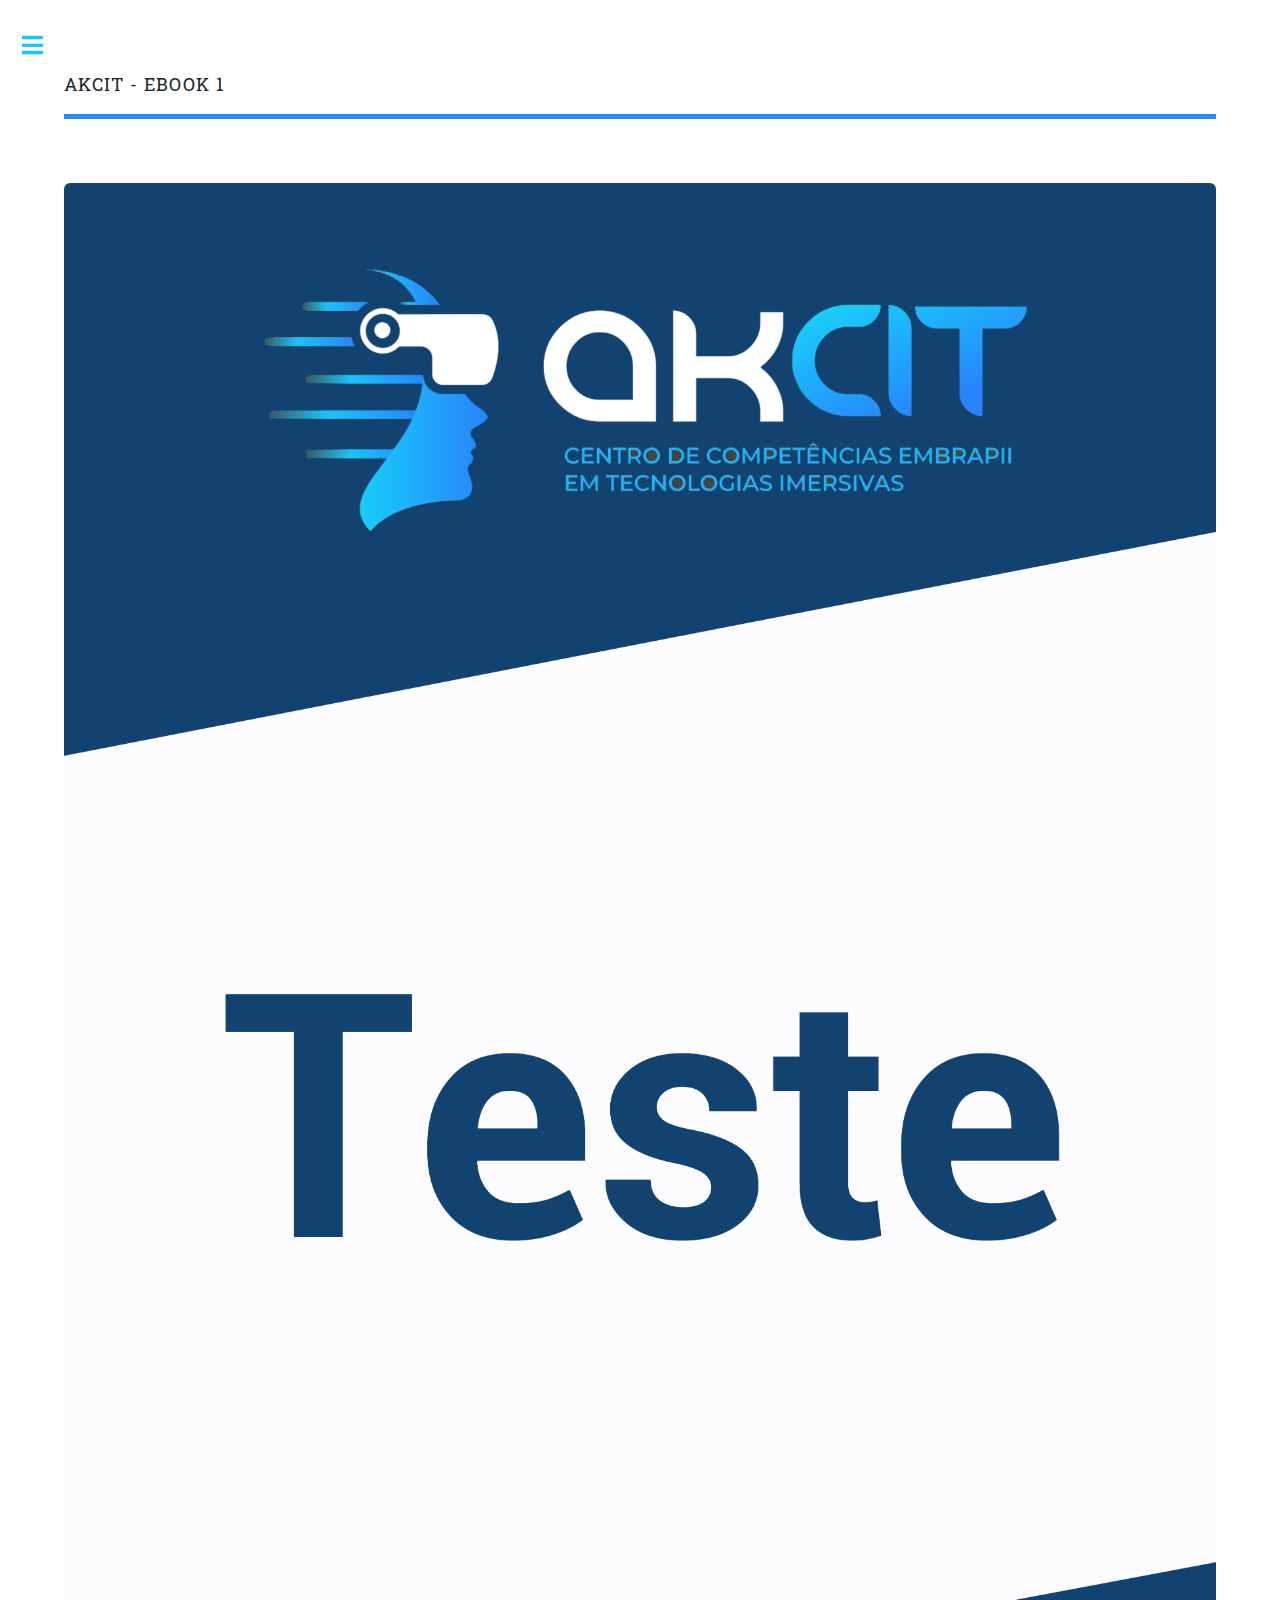
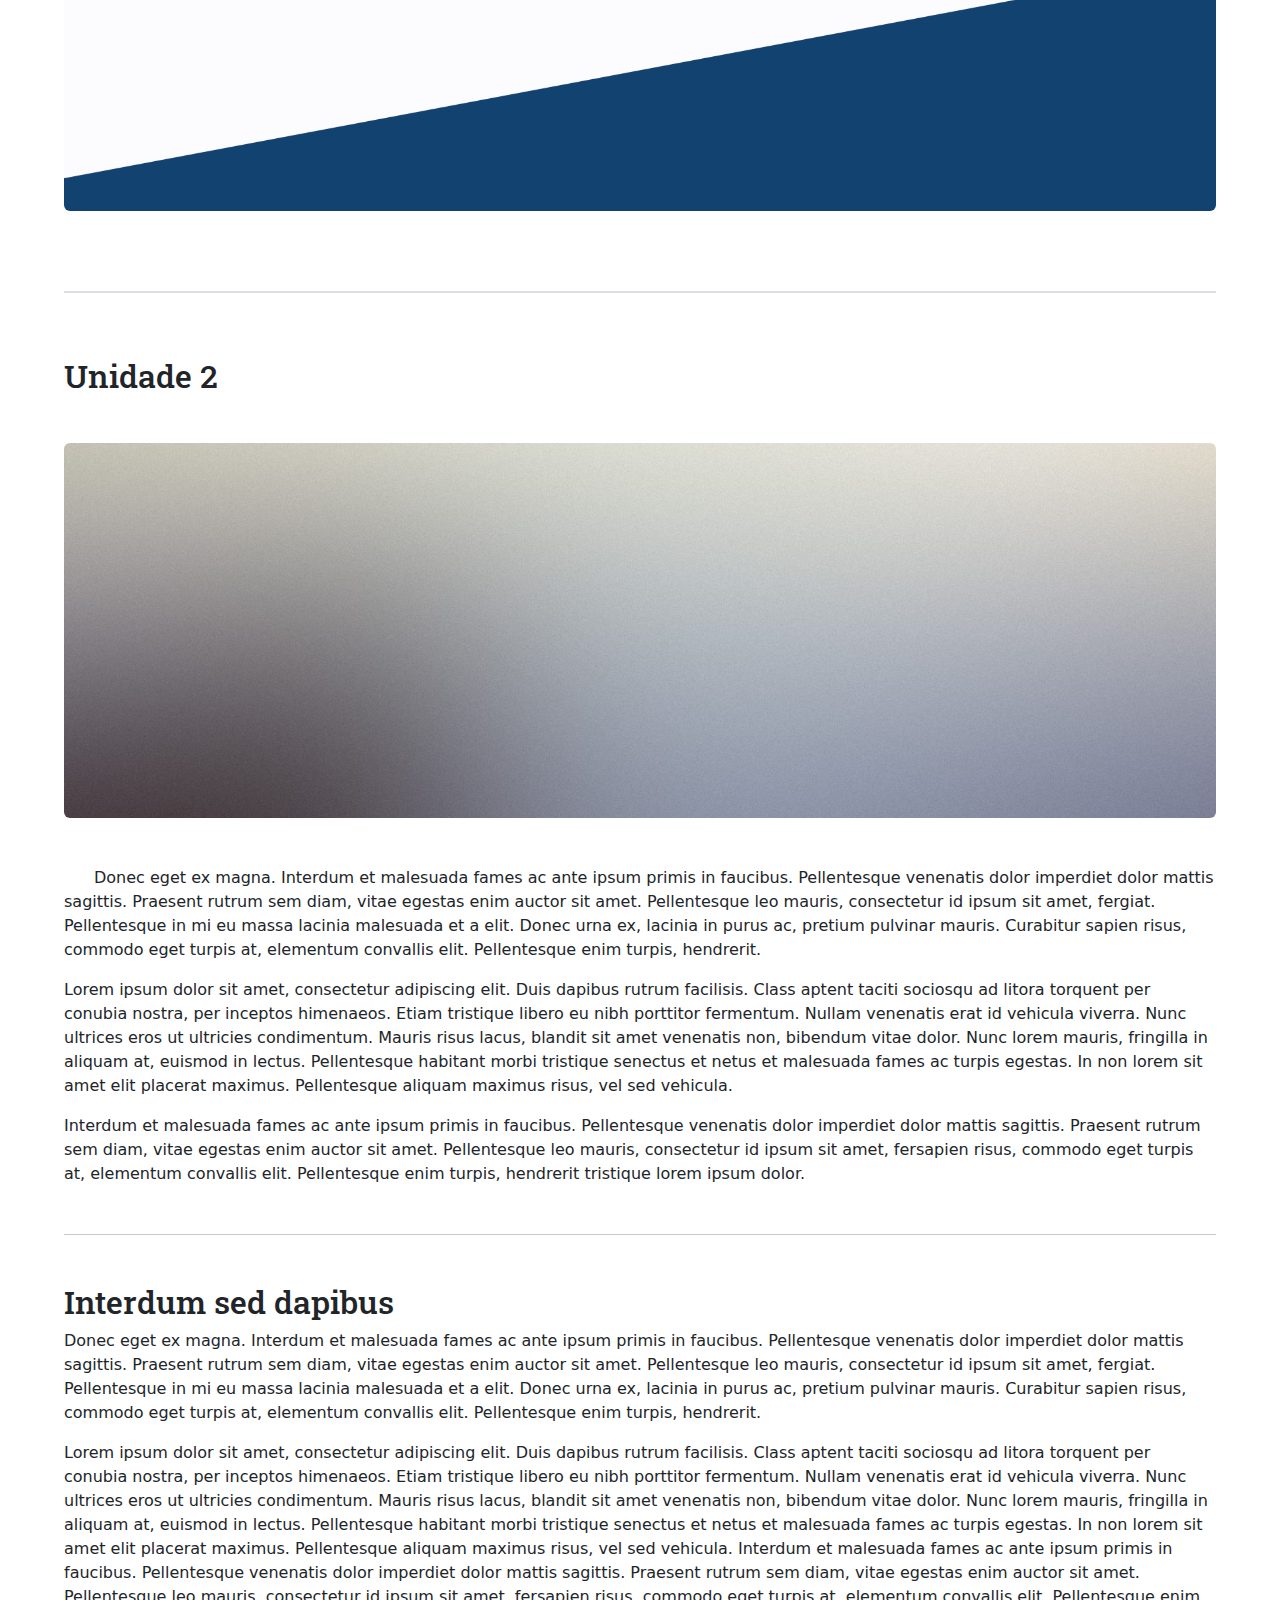
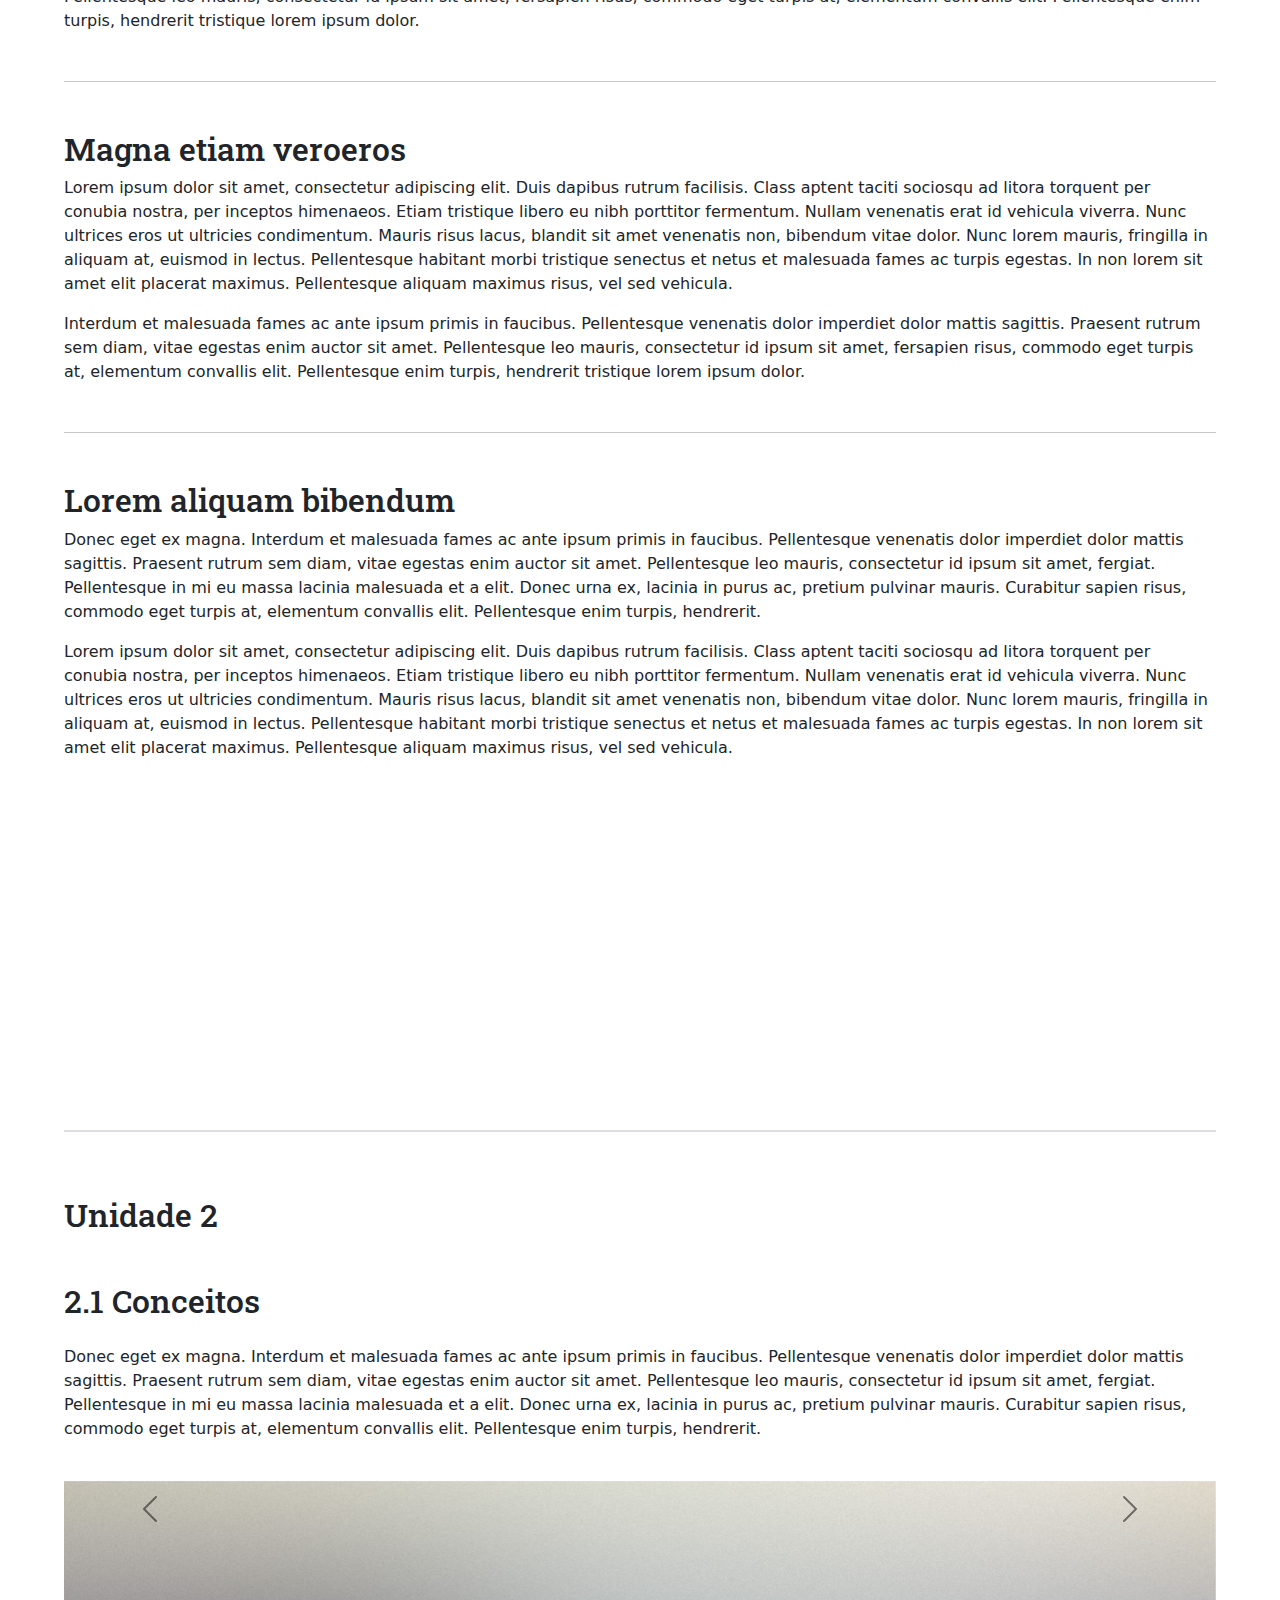
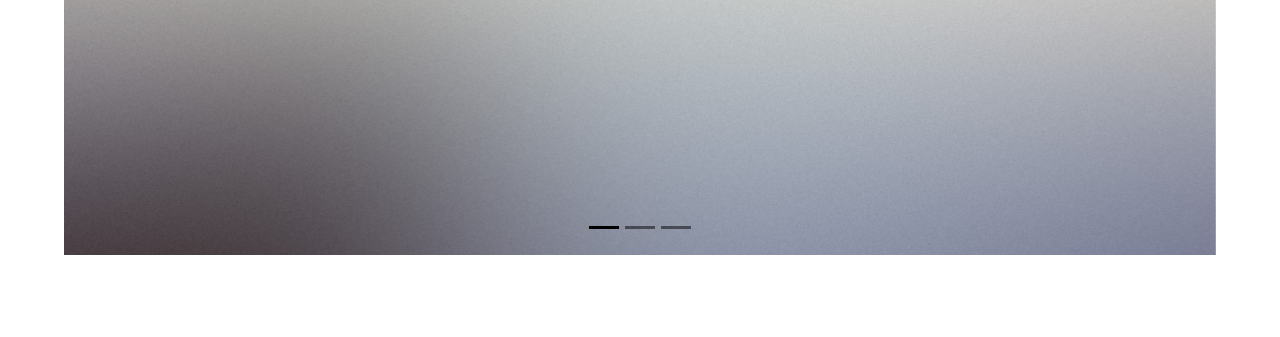
<file: index.html>
<!DOCTYPE HTML>
<!--
	Editorial by HTML5 UP
	html5up.net | @ajlkn
	Free for personal and commercial use under the CCA 3.0 license (html5up.net/license)
-->
<html>
	<head>
		<title>Template - Ebook Web</title>
		<meta charset="utf-8" />
		<meta name="viewport" content="width=device-width, initial-scale=1, user-scalable=no" />
		<link rel="stylesheet" href="assets/css/main.css" />
		<link href="https://cdn.jsdelivr.net/npm/bootstrap@5.3.3/dist/css/bootstrap.min.css" rel="stylesheet" integrity="sha384-QWTKZyjpPEjISv5WaRU9OFeRpok6YctnYmDr5pNlyT2bRjXh0JMhjY6hW+ALEwIH" crossorigin="anonymous">
		<link rel="stylesheet" href="https://cdn.jsdelivr.net/npm/bootstrap-icons@1.11.3/font/bootstrap-icons.min.css">
		<script src="https://cdn.jsdelivr.net/npm/bootstrap@5.3.3/dist/js/bootstrap.bundle.min.js"></script>
	</head>
	<style type="text/css">
        body {
            background-image: url("") !important;
            -webkit-background-size: 100% auto;
            -moz-background-size: 100% auto;
            -o-background-size: 100% auto;
            background-size: 100% auto;
        }
        p.indent {
            text-indent: 30px;
        }

        #sideNav {
            background-image: url("") !important;
            
        }
		</style>
	<body class="is-preload">

		<!-- Wrapper -->
			<div id="wrapper">

				<!-- Main -->
					<div id="main">
						<div class="inner">

							<!-- Header -->
								<header id="header">
									<p href="generic.html" class="logo"> AKCIT - Ebook 1</p>
								
								</header>

							<!-- Content -->
								<section>
									<div class="image main" id="capa">
										<img src="images/Capa.png" alt="">
									</div>
									</section>
									<section>
									<header class="main">
										<h2 class="mb-5" id="uni1">Unidade 2</h2>
									</header>

									<span class="image main"><img src="images/pic11.jpg" alt="" /></span>

									<p class="text-justify indent">Donec eget ex magna. Interdum et malesuada fames ac ante ipsum primis in faucibus. Pellentesque venenatis dolor imperdiet dolor mattis sagittis. Praesent rutrum sem diam, vitae egestas enim auctor sit amet. Pellentesque leo mauris, consectetur id ipsum sit amet, fergiat. Pellentesque in mi eu massa lacinia malesuada et a elit. Donec urna ex, lacinia in purus ac, pretium pulvinar mauris. Curabitur sapien risus, commodo eget turpis at, elementum convallis elit. Pellentesque enim turpis, hendrerit.</p>
									<p>Lorem ipsum dolor sit amet, consectetur adipiscing elit. Duis dapibus rutrum facilisis. Class aptent taciti sociosqu ad litora torquent per conubia nostra, per inceptos himenaeos. Etiam tristique libero eu nibh porttitor fermentum. Nullam venenatis erat id vehicula viverra. Nunc ultrices eros ut ultricies condimentum. Mauris risus lacus, blandit sit amet venenatis non, bibendum vitae dolor. Nunc lorem mauris, fringilla in aliquam at, euismod in lectus. Pellentesque habitant morbi tristique senectus et netus et malesuada fames ac turpis egestas. In non lorem sit amet elit placerat maximus. Pellentesque aliquam maximus risus, vel sed vehicula.</p>
									<p>Interdum et malesuada fames ac ante ipsum primis in faucibus. Pellentesque venenatis dolor imperdiet dolor mattis sagittis. Praesent rutrum sem diam, vitae egestas enim auctor sit amet. Pellentesque leo mauris, consectetur id ipsum sit amet, fersapien risus, commodo eget turpis at, elementum convallis elit. Pellentesque enim turpis, hendrerit tristique lorem ipsum dolor.</p>

									<hr class="major" />

									<h2>Interdum sed dapibus</h2>
									<p>Donec eget ex magna. Interdum et malesuada fames ac ante ipsum primis in faucibus. Pellentesque venenatis dolor imperdiet dolor mattis sagittis. Praesent rutrum sem diam, vitae egestas enim auctor sit amet. Pellentesque leo mauris, consectetur id ipsum sit amet, fergiat. Pellentesque in mi eu massa lacinia malesuada et a elit. Donec urna ex, lacinia in purus ac, pretium pulvinar mauris. Curabitur sapien risus, commodo eget turpis at, elementum convallis elit. Pellentesque enim turpis, hendrerit.</p>
									<p>Lorem ipsum dolor sit amet, consectetur adipiscing elit. Duis dapibus rutrum facilisis. Class aptent taciti sociosqu ad litora torquent per conubia nostra, per inceptos himenaeos. Etiam tristique libero eu nibh porttitor fermentum. Nullam venenatis erat id vehicula viverra. Nunc ultrices eros ut ultricies condimentum. Mauris risus lacus, blandit sit amet venenatis non, bibendum vitae dolor. Nunc lorem mauris, fringilla in aliquam at, euismod in lectus. Pellentesque habitant morbi tristique senectus et netus et malesuada fames ac turpis egestas. In non lorem sit amet elit placerat maximus. Pellentesque aliquam maximus risus, vel sed vehicula. Interdum et malesuada fames ac ante ipsum primis in faucibus. Pellentesque venenatis dolor imperdiet dolor mattis sagittis. Praesent rutrum sem diam, vitae egestas enim auctor sit amet. Pellentesque leo mauris, consectetur id ipsum sit amet, fersapien risus, commodo eget turpis at, elementum convallis elit. Pellentesque enim turpis, hendrerit tristique lorem ipsum dolor.</p>

									<hr class="major" />

									<h2>Magna etiam veroeros</h2>
									<p>Lorem ipsum dolor sit amet, consectetur adipiscing elit. Duis dapibus rutrum facilisis. Class aptent taciti sociosqu ad litora torquent per conubia nostra, per inceptos himenaeos. Etiam tristique libero eu nibh porttitor fermentum. Nullam venenatis erat id vehicula viverra. Nunc ultrices eros ut ultricies condimentum. Mauris risus lacus, blandit sit amet venenatis non, bibendum vitae dolor. Nunc lorem mauris, fringilla in aliquam at, euismod in lectus. Pellentesque habitant morbi tristique senectus et netus et malesuada fames ac turpis egestas. In non lorem sit amet elit placerat maximus. Pellentesque aliquam maximus risus, vel sed vehicula.</p>
									<p>Interdum et malesuada fames ac ante ipsum primis in faucibus. Pellentesque venenatis dolor imperdiet dolor mattis sagittis. Praesent rutrum sem diam, vitae egestas enim auctor sit amet. Pellentesque leo mauris, consectetur id ipsum sit amet, fersapien risus, commodo eget turpis at, elementum convallis elit. Pellentesque enim turpis, hendrerit tristique lorem ipsum dolor.</p>

									<hr class="major" />

									<h2>Lorem aliquam bibendum</h2>
									<p>Donec eget ex magna. Interdum et malesuada fames ac ante ipsum primis in faucibus. Pellentesque venenatis dolor imperdiet dolor mattis sagittis. Praesent rutrum sem diam, vitae egestas enim auctor sit amet. Pellentesque leo mauris, consectetur id ipsum sit amet, fergiat. Pellentesque in mi eu massa lacinia malesuada et a elit. Donec urna ex, lacinia in purus ac, pretium pulvinar mauris. Curabitur sapien risus, commodo eget turpis at, elementum convallis elit. Pellentesque enim turpis, hendrerit.</p>
									<p>Lorem ipsum dolor sit amet, consectetur adipiscing elit. Duis dapibus rutrum facilisis. Class aptent taciti sociosqu ad litora torquent per conubia nostra, per inceptos himenaeos. Etiam tristique libero eu nibh porttitor fermentum. Nullam venenatis erat id vehicula viverra. Nunc ultrices eros ut ultricies condimentum. Mauris risus lacus, blandit sit amet venenatis non, bibendum vitae dolor. Nunc lorem mauris, fringilla in aliquam at, euismod in lectus. Pellentesque habitant morbi tristique senectus et netus et malesuada fames ac turpis egestas. In non lorem sit amet elit placerat maximus. Pellentesque aliquam maximus risus, vel sed vehicula.</p>

									<div align="center">
										<iframe width="560" height="315" src="https://www.youtube.com/embed/L0A-ZPYhj3c?si=dMK8TTHhEOcmdFLw"
										 title="YouTube video player" frameborder="0" allow="accelerometer; autoplay; clipboard-write; encrypted-media; gyroscope; picture-in-picture; web-share" referrerpolicy="strict-origin-when-cross-origin" allowfullscreen></iframe>
									</div>
								</section>

								<section  id="uni2">

									<div class="w-100">
										<h2 class="mb-5">Unidade 2</h2>
							
										<div class="resume-item d-flex flex-column flex-md-row justify-content-between mb-5">
											<div class="resume-content">
												<h2 class="mb-0" id="unidade1-1">2.1  Conceitos</h2> 
										<br>
												<p>Donec eget ex magna. Interdum et malesuada fames ac ante ipsum primis in faucibus. Pellentesque venenatis dolor imperdiet dolor mattis sagittis. Praesent rutrum sem diam, vitae egestas enim auctor sit amet. Pellentesque leo mauris, consectetur id ipsum sit amet, fergiat. Pellentesque in mi eu massa lacinia malesuada et a elit. Donec urna ex, lacinia in purus ac, pretium pulvinar mauris. Curabitur sapien risus, commodo eget turpis at, elementum convallis elit. Pellentesque enim turpis, hendrerit.</p>
										
									<br>
									<div id="carouselExampleDark" class="carousel carousel-dark slide">
										<div class="carousel-indicators">
										  <button type="button" data-bs-target="#carouselExampleDark" data-bs-slide-to="0" class="active" aria-current="true" aria-label="Slide 1"></button>
										  <button type="button" data-bs-target="#carouselExampleDark" data-bs-slide-to="1" aria-label="Slide 2"></button>
										  <button type="button" data-bs-target="#carouselExampleDark" data-bs-slide-to="2" aria-label="Slide 3"></button>
										</div>
										<div class="carousel-inner">
										  <div class="carousel-item active" data-bs-interval="10000">
											<img src="images/pic11.jpg" class="d-block w-100" alt="...">
											<div class="carousel-caption d-none d-md-block">
											  
											</div>
										  </div>
										  <div class="carousel-item" data-bs-interval="2000">
											<img src="images/04.png" class="d-block w-100" alt="...">
											<div class="carousel-caption d-none d-md-block">
											 
											</div>
										  </div>
										  <div class="carousel-item">
											<img src="images/05.png" class="d-block w-100" alt="...">
											<div class="carousel-caption d-none d-md-block">
											 
											</div>
										  </div>
										</div>
										<button class="carousel-control-prev" type="button" data-bs-target="#carouselExampleDark" data-bs-slide="prev">
										  <span class="carousel-control-prev-icon" aria-hidden="true"></span>
										  <span class="visually-hidden">Previous</span>
										</button>
										<button class="carousel-control-next" type="button" data-bs-target="#carouselExampleDark" data-bs-slide="next">
										  <span class="carousel-control-next-icon" aria-hidden="true"></span>
										  <span class="visually-hidden">Next</span>
										</button>
									  </div>
									
  						</div>
  
					</div>
				</div>
								</section>

						</div>
					</div>

				<!-- Sidebar -->
					<div id="sidebar">
						<div class="inner">

							<!-- Search -->
								<section id="search" class="alt">
									<span class="label" >
										<img src="images/01.png" class="img-fluid px-2" alt="" />							
									</span>
									<div class="text-center">
										<a href="#" class="button primary icon bi bi-moon " id="btnSwitch" class="btn btn-light btn-sm">Tema</a>
									</div>
								</section>

							<!-- Menu -->
								<nav id="menu">
									
									<header class="major">
										<div><span class="image fit"><img src="images/nlp4.png" alt="" /></span></div>
			
									</header>
									<ul>
									<li><a href="#uni1">Unidade 1</a></li>
										<li><a href="#uni2">Unidade 2</a></li>
										<li href="#uni3">
											<span class="opener">Unidade 3</span>
											<ul>
												<li><a href="#">Unidade 3.1</a></li>
												<li><a href="#">Unidade 3.2</a></li>
											</ul>
										</li>
									</ul>	
								</nav>

							<!-- Section -->
					

							<!-- Footer -->
								<footer id="footer">
									<p class="copyright">&copy;</p>
								</footer>

						</div>
					</div>

			</div>
			<div vw class="enabled">
				<div vw-access-button class="active"></div>
				<div vw-plugin-wrapper>
				  <div class="vw-plugin-top-wrapper"></div>
				</div>
			  </div>

		<!-- Scripts -->
			<script src="assets/js/jquery.min.js"></script>
			<script src="assets/js/browser.min.js"></script>
			<script src="assets/js/breakpoints.min.js"></script>
			<script src="assets/js/util.js"></script>
			<script src="assets/js/main.js"></script>
			<script>
				document.getElementById('btnSwitch').addEventListener('click',()=>{
				  if (document.documentElement.getAttribute('data-bs-theme') == 'dark') {
					document.documentElement.setAttribute('data-bs-theme','light')
				  }
				  else {
					document.documentElement.setAttribute('data-bs-theme','dark')
				  }
				})
			  </script>
			
			  <script src="https://vlibras.gov.br/app/vlibras-plugin.js"></script>
			  <script>
				  new window.VLibras.Widget('https://vlibras.gov.br/app');
			  </script>
	</body>
</html>
</file>
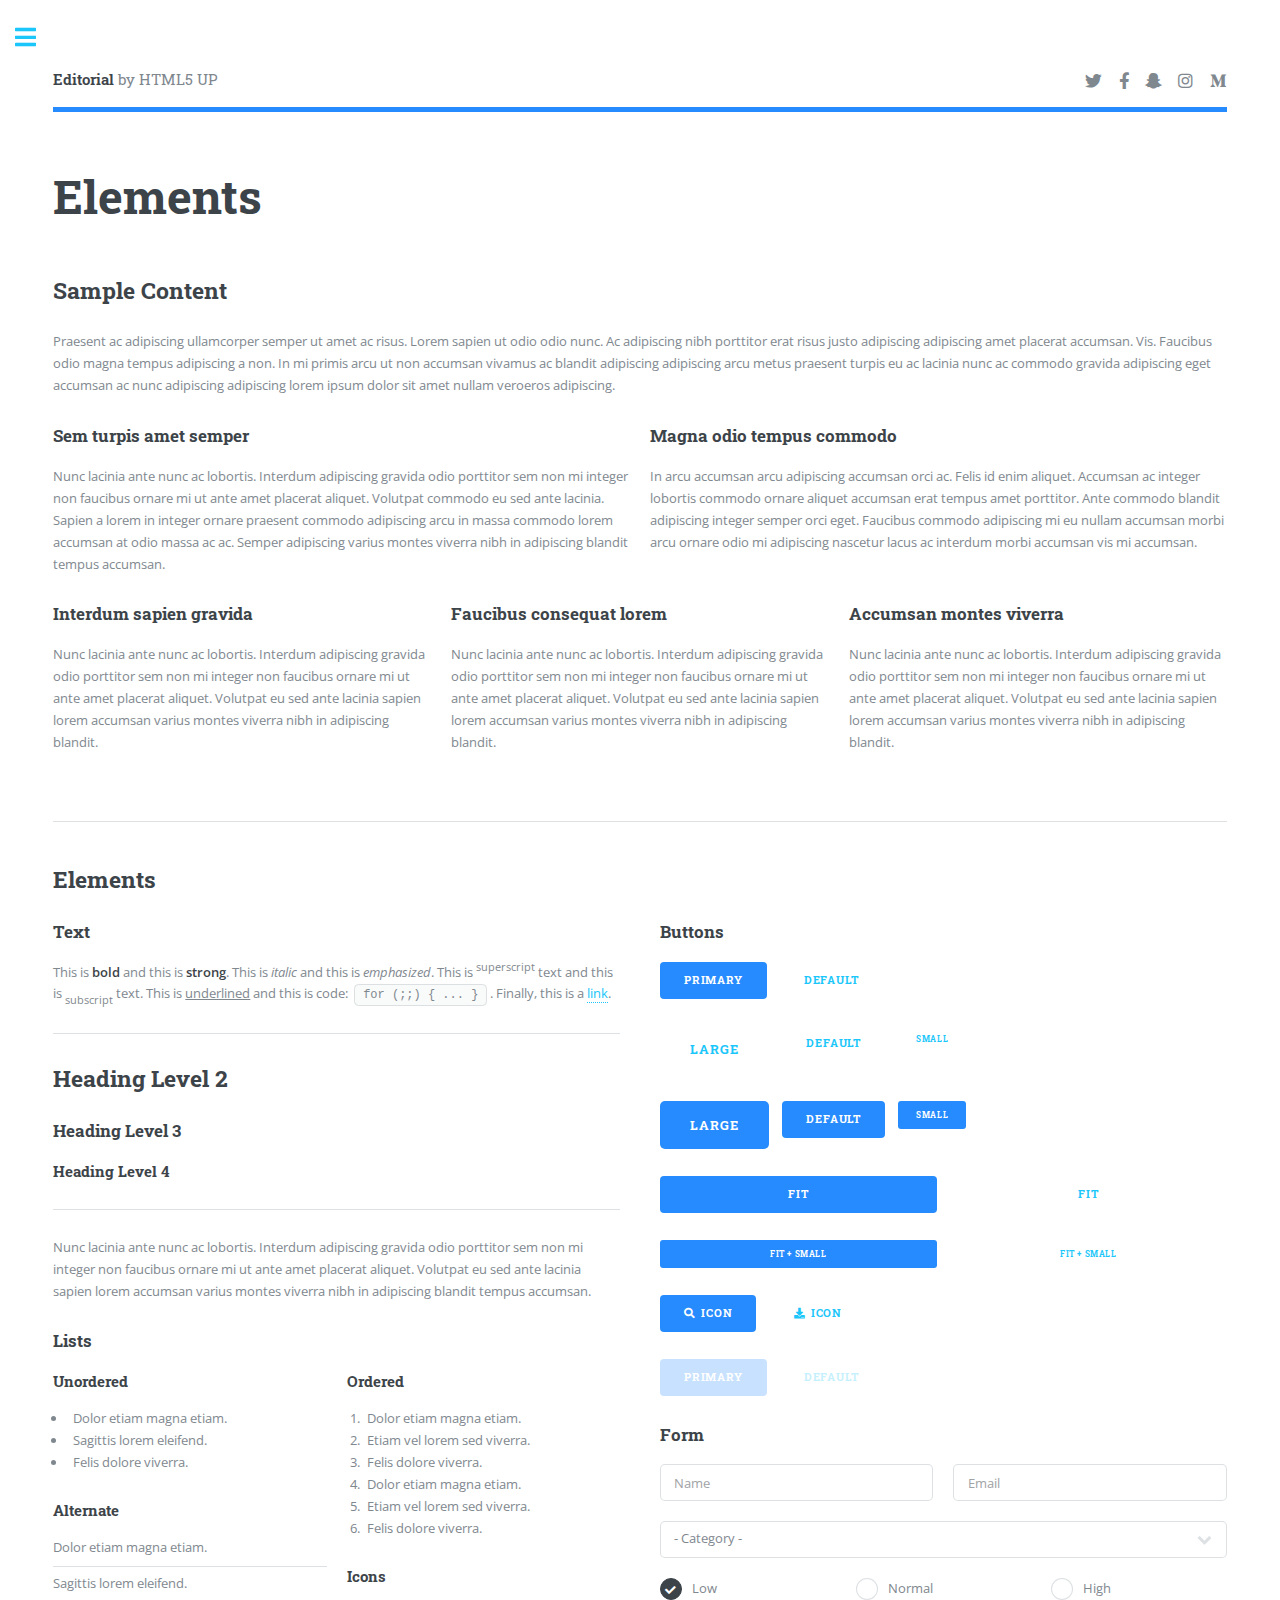
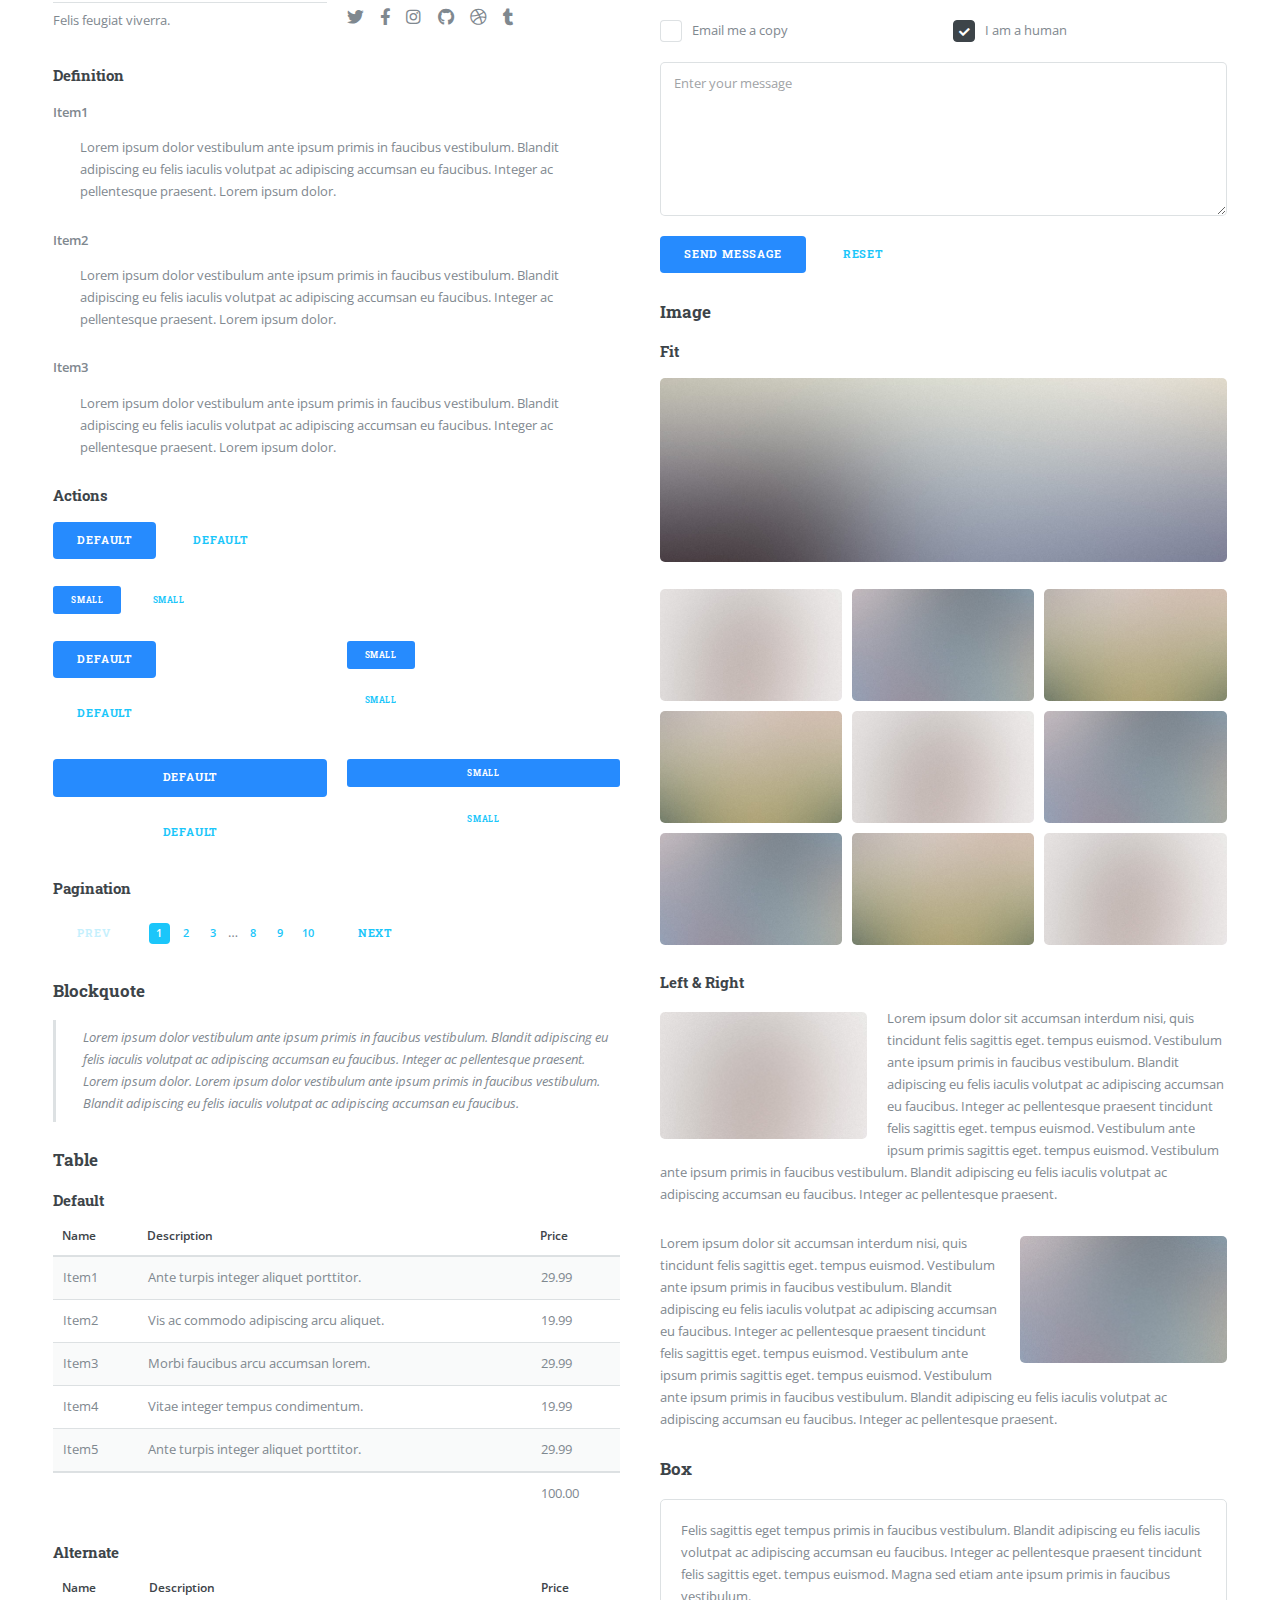
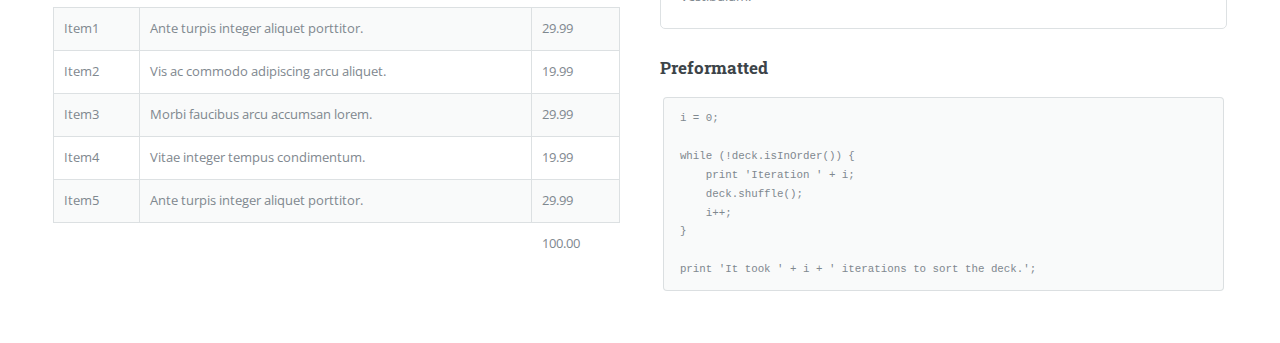
<file: elements.html>
<!DOCTYPE HTML>
<!--
	Editorial by HTML5 UP
	html5up.net | @ajlkn
	Free for personal and commercial use under the CCA 3.0 license (html5up.net/license)
-->
<html>
	<head>
		<title>Elements - Editorial by HTML5 UP</title>
		<meta charset="utf-8" />
		<meta name="viewport" content="width=device-width, initial-scale=1, user-scalable=no" />
		<link rel="stylesheet" href="assets/css/main.css" />
	</head>
	<body class="is-preload">

		<!-- Wrapper -->
			<div id="wrapper">

				<!-- Main -->
					<div id="main">
						<div class="inner">

							<!-- Header -->
								<header id="header">
									<a href="index.html" class="logo"><strong>Editorial</strong> by HTML5 UP</a>
									<ul class="icons">
										<li><a href="#" class="icon brands fa-twitter"><span class="label">Twitter</span></a></li>
										<li><a href="#" class="icon brands fa-facebook-f"><span class="label">Facebook</span></a></li>
										<li><a href="#" class="icon brands fa-snapchat-ghost"><span class="label">Snapchat</span></a></li>
										<li><a href="#" class="icon brands fa-instagram"><span class="label">Instagram</span></a></li>
										<li><a href="#" class="icon brands fa-medium-m"><span class="label">Medium</span></a></li>
									</ul>
								</header>

							<!-- Content -->
								<section>
									<header class="main">
										<h1>Elements</h1>
									</header>

									<!-- Content -->
										<h2 id="content">Sample Content</h2>
										<p>Praesent ac adipiscing ullamcorper semper ut amet ac risus. Lorem sapien ut odio odio nunc. Ac adipiscing nibh porttitor erat risus justo adipiscing adipiscing amet placerat accumsan. Vis. Faucibus odio magna tempus adipiscing a non. In mi primis arcu ut non accumsan vivamus ac blandit adipiscing adipiscing arcu metus praesent turpis eu ac lacinia nunc ac commodo gravida adipiscing eget accumsan ac nunc adipiscing adipiscing lorem ipsum dolor sit amet nullam veroeros adipiscing.</p>
										<div class="row">
											<div class="col-6 col-12-small">
												<h3>Sem turpis amet semper</h3>
												<p>Nunc lacinia ante nunc ac lobortis. Interdum adipiscing gravida odio porttitor sem non mi integer non faucibus ornare mi ut ante amet placerat aliquet. Volutpat commodo eu sed ante lacinia. Sapien a lorem in integer ornare praesent commodo adipiscing arcu in massa commodo lorem accumsan at odio massa ac ac. Semper adipiscing varius montes viverra nibh in adipiscing blandit tempus accumsan.</p>
											</div>
											<div class="col-6 col-12-small">
												<h3>Magna odio tempus commodo</h3>
												<p>In arcu accumsan arcu adipiscing accumsan orci ac. Felis id enim aliquet. Accumsan ac integer lobortis commodo ornare aliquet accumsan erat tempus amet porttitor. Ante commodo blandit adipiscing integer semper orci eget. Faucibus commodo adipiscing mi eu nullam accumsan morbi arcu ornare odio mi adipiscing nascetur lacus ac interdum morbi accumsan vis mi accumsan.</p>
											</div>
											<!-- Break -->
											<div class="col-4 col-12-medium">
												<h3>Interdum sapien gravida</h3>
												<p>Nunc lacinia ante nunc ac lobortis. Interdum adipiscing gravida odio porttitor sem non mi integer non faucibus ornare mi ut ante amet placerat aliquet. Volutpat eu sed ante lacinia sapien lorem accumsan varius montes viverra nibh in adipiscing blandit.</p>
											</div>
											<div class="col-4 col-12-medium">
												<h3>Faucibus consequat lorem</h3>
												<p>Nunc lacinia ante nunc ac lobortis. Interdum adipiscing gravida odio porttitor sem non mi integer non faucibus ornare mi ut ante amet placerat aliquet. Volutpat eu sed ante lacinia sapien lorem accumsan varius montes viverra nibh in adipiscing blandit.</p>
											</div>
											<div class="col-4 col-12-medium">
												<h3>Accumsan montes viverra</h3>
												<p>Nunc lacinia ante nunc ac lobortis. Interdum adipiscing gravida odio porttitor sem non mi integer non faucibus ornare mi ut ante amet placerat aliquet. Volutpat eu sed ante lacinia sapien lorem accumsan varius montes viverra nibh in adipiscing blandit.</p>
											</div>
										</div>

									<hr class="major" />

									<!-- Elements -->
										<h2 id="elements">Elements</h2>
										<div class="row gtr-200">
											<div class="col-6 col-12-medium">

												<!-- Text stuff -->
													<h3>Text</h3>
													<p>This is <b>bold</b> and this is <strong>strong</strong>. This is <i>italic</i> and this is <em>emphasized</em>.
													This is <sup>superscript</sup> text and this is <sub>subscript</sub> text.
													This is <u>underlined</u> and this is code: <code>for (;;) { ... }</code>.
													Finally, this is a <a href="#">link</a>.</p>
													<hr />
													<h2>Heading Level 2</h2>
													<h3>Heading Level 3</h3>
													<h4>Heading Level 4</h4>
													<hr />
													<p>Nunc lacinia ante nunc ac lobortis. Interdum adipiscing gravida odio porttitor sem non mi integer non faucibus ornare mi ut ante amet placerat aliquet. Volutpat eu sed ante lacinia sapien lorem accumsan varius montes viverra nibh in adipiscing blandit tempus accumsan.</p>

												<!-- Lists -->
													<h3>Lists</h3>
													<div class="row">
														<div class="col-6 col-12-small">

															<h4>Unordered</h4>
															<ul>
																<li>Dolor etiam magna etiam.</li>
																<li>Sagittis lorem eleifend.</li>
																<li>Felis dolore viverra.</li>
															</ul>

															<h4>Alternate</h4>
															<ul class="alt">
																<li>Dolor etiam magna etiam.</li>
																<li>Sagittis lorem eleifend.</li>
																<li>Felis feugiat viverra.</li>
															</ul>

														</div>
														<div class="col-6 col-12-small">

															<h4>Ordered</h4>
															<ol>
																<li>Dolor etiam magna etiam.</li>
																<li>Etiam vel lorem sed viverra.</li>
																<li>Felis dolore viverra.</li>
																<li>Dolor etiam magna etiam.</li>
																<li>Etiam vel lorem sed viverra.</li>
																<li>Felis dolore viverra.</li>
															</ol>

															<h4>Icons</h4>
															<ul class="icons">
																<li><a href="#" class="icon brands fa-twitter"><span class="label">Twitter</span></a></li>
																<li><a href="#" class="icon brands fa-facebook-f"><span class="label">Facebook</span></a></li>
																<li><a href="#" class="icon brands fa-instagram"><span class="label">Instagram</span></a></li>
																<li><a href="#" class="icon brands fa-github"><span class="label">Github</span></a></li>
																<li><a href="#" class="icon brands fa-dribbble"><span class="label">Dribbble</span></a></li>
																<li><a href="#" class="icon brands fa-tumblr"><span class="label">Tumblr</span></a></li>
															</ul>

														</div>
													</div>
													<h4>Definition</h4>
													<dl>
														<dt>Item1</dt>
														<dd>
															<p>Lorem ipsum dolor vestibulum ante ipsum primis in faucibus vestibulum. Blandit adipiscing eu felis iaculis volutpat ac adipiscing accumsan eu faucibus. Integer ac pellentesque praesent. Lorem ipsum dolor.</p>
														</dd>
														<dt>Item2</dt>
														<dd>
															<p>Lorem ipsum dolor vestibulum ante ipsum primis in faucibus vestibulum. Blandit adipiscing eu felis iaculis volutpat ac adipiscing accumsan eu faucibus. Integer ac pellentesque praesent. Lorem ipsum dolor.</p>
														</dd>
														<dt>Item3</dt>
														<dd>
															<p>Lorem ipsum dolor vestibulum ante ipsum primis in faucibus vestibulum. Blandit adipiscing eu felis iaculis volutpat ac adipiscing accumsan eu faucibus. Integer ac pellentesque praesent. Lorem ipsum dolor.</p>
														</dd>
													</dl>

													<h4>Actions</h4>
													<ul class="actions">
														<li><a href="#" class="button primary">Default</a></li>
														<li><a href="#" class="button">Default</a></li>
													</ul>
													<ul class="actions small">
														<li><a href="#" class="button primary small">Small</a></li>
														<li><a href="#" class="button small">Small</a></li>
													</ul>
													<div class="row">
														<div class="col-6 col-12-small">
															<ul class="actions stacked">
																<li><a href="#" class="button primary">Default</a></li>
																<li><a href="#" class="button">Default</a></li>
															</ul>
														</div>
														<div class="col-6 col-12-small">
															<ul class="actions stacked">
																<li><a href="#" class="button primary small">Small</a></li>
																<li><a href="#" class="button small">Small</a></li>
															</ul>
														</div>
														<div class="col-6 col-12-small">
															<ul class="actions stacked">
																<li><a href="#" class="button primary fit">Default</a></li>
																<li><a href="#" class="button fit">Default</a></li>
															</ul>
														</div>
														<div class="col-6 col-12-small">
															<ul class="actions stacked">
																<li><a href="#" class="button primary small fit">Small</a></li>
																<li><a href="#" class="button small fit">Small</a></li>
															</ul>
														</div>
													</div>

													<h4>Pagination</h4>
													<ul class="pagination">
														<li><span class="button disabled">Prev</span></li>
														<li><a href="#" class="page active">1</a></li>
														<li><a href="#" class="page">2</a></li>
														<li><a href="#" class="page">3</a></li>
														<li><span>&hellip;</span></li>
														<li><a href="#" class="page">8</a></li>
														<li><a href="#" class="page">9</a></li>
														<li><a href="#" class="page">10</a></li>
														<li><a href="#" class="button">Next</a></li>
													</ul>

												<!-- Blockquote -->
													<h3>Blockquote</h3>
													<blockquote>Lorem ipsum dolor vestibulum ante ipsum primis in faucibus vestibulum. Blandit adipiscing eu felis iaculis volutpat ac adipiscing accumsan eu faucibus. Integer ac pellentesque praesent. Lorem ipsum dolor. Lorem ipsum dolor vestibulum ante ipsum primis in faucibus vestibulum. Blandit adipiscing eu felis iaculis volutpat ac adipiscing accumsan eu faucibus.</blockquote>

												<!-- Table -->
													<h3>Table</h3>

													<h4>Default</h4>
													<div class="table-wrapper">
														<table>
															<thead>
																<tr>
																	<th>Name</th>
																	<th>Description</th>
																	<th>Price</th>
																</tr>
															</thead>
															<tbody>
																<tr>
																	<td>Item1</td>
																	<td>Ante turpis integer aliquet porttitor.</td>
																	<td>29.99</td>
																</tr>
																<tr>
																	<td>Item2</td>
																	<td>Vis ac commodo adipiscing arcu aliquet.</td>
																	<td>19.99</td>
																</tr>
																<tr>
																	<td>Item3</td>
																	<td> Morbi faucibus arcu accumsan lorem.</td>
																	<td>29.99</td>
																</tr>
																<tr>
																	<td>Item4</td>
																	<td>Vitae integer tempus condimentum.</td>
																	<td>19.99</td>
																</tr>
																<tr>
																	<td>Item5</td>
																	<td>Ante turpis integer aliquet porttitor.</td>
																	<td>29.99</td>
																</tr>
															</tbody>
															<tfoot>
																<tr>
																	<td colspan="2"></td>
																	<td>100.00</td>
																</tr>
															</tfoot>
														</table>
													</div>

													<h4>Alternate</h4>
													<div class="table-wrapper">
														<table class="alt">
															<thead>
																<tr>
																	<th>Name</th>
																	<th>Description</th>
																	<th>Price</th>
																</tr>
															</thead>
															<tbody>
																<tr>
																	<td>Item1</td>
																	<td>Ante turpis integer aliquet porttitor.</td>
																	<td>29.99</td>
																</tr>
																<tr>
																	<td>Item2</td>
																	<td>Vis ac commodo adipiscing arcu aliquet.</td>
																	<td>19.99</td>
																</tr>
																<tr>
																	<td>Item3</td>
																	<td> Morbi faucibus arcu accumsan lorem.</td>
																	<td>29.99</td>
																</tr>
																<tr>
																	<td>Item4</td>
																	<td>Vitae integer tempus condimentum.</td>
																	<td>19.99</td>
																</tr>
																<tr>
																	<td>Item5</td>
																	<td>Ante turpis integer aliquet porttitor.</td>
																	<td>29.99</td>
																</tr>
															</tbody>
															<tfoot>
																<tr>
																	<td colspan="2"></td>
																	<td>100.00</td>
																</tr>
															</tfoot>
														</table>
													</div>

											</div>
											<div class="col-6 col-12-medium">

												<!-- Buttons -->
													<h3>Buttons</h3>
													<ul class="actions">
														<li><a href="#" class="button primary">Primary</a></li>
														<li><a href="#" class="button">Default</a></li>
													</ul>
													<ul class="actions">
														<li><a href="#" class="button large">Large</a></li>
														<li><a href="#" class="button">Default</a></li>
														<li><a href="#" class="button small">Small</a></li>
													</ul>
													<ul class="actions">
														<li><a href="#" class="button primary large">Large</a></li>
														<li><a href="#" class="button primary">Default</a></li>
														<li><a href="#" class="button primary small">Small</a></li>
													</ul>
													<ul class="actions fit">
														<li><a href="#" class="button primary fit">Fit</a></li>
														<li><a href="#" class="button fit">Fit</a></li>
													</ul>
													<ul class="actions fit small">
														<li><a href="#" class="button primary fit small">Fit + Small</a></li>
														<li><a href="#" class="button fit small">Fit + Small</a></li>
													</ul>
													<ul class="actions">
														<li><a href="#" class="button primary icon solid fa-search">Icon</a></li>
														<li><a href="#" class="button icon solid fa-download">Icon</a></li>
													</ul>
													<ul class="actions">
														<li><span class="button primary disabled">Primary</span></li>
														<li><span class="button disabled">Default</span></li>
													</ul>

												<!-- Form -->
													<h3>Form</h3>

													<form method="post" action="#">
														<div class="row gtr-uniform">
															<div class="col-6 col-12-xsmall">
																<input type="text" name="demo-name" id="demo-name" value="" placeholder="Name" />
															</div>
															<div class="col-6 col-12-xsmall">
																<input type="email" name="demo-email" id="demo-email" value="" placeholder="Email" />
															</div>
															<!-- Break -->
															<div class="col-12">
																<select name="demo-category" id="demo-category">
																	<option value="">- Category -</option>
																	<option value="1">Manufacturing</option>
																	<option value="1">Shipping</option>
																	<option value="1">Administration</option>
																	<option value="1">Human Resources</option>
																</select>
															</div>
															<!-- Break -->
															<div class="col-4 col-12-small">
																<input type="radio" id="demo-priority-low" name="demo-priority" checked>
																<label for="demo-priority-low">Low</label>
															</div>
															<div class="col-4 col-12-small">
																<input type="radio" id="demo-priority-normal" name="demo-priority">
																<label for="demo-priority-normal">Normal</label>
															</div>
															<div class="col-4 col-12-small">
																<input type="radio" id="demo-priority-high" name="demo-priority">
																<label for="demo-priority-high">High</label>
															</div>
															<!-- Break -->
															<div class="col-6 col-12-small">
																<input type="checkbox" id="demo-copy" name="demo-copy">
																<label for="demo-copy">Email me a copy</label>
															</div>
															<div class="col-6 col-12-small">
																<input type="checkbox" id="demo-human" name="demo-human" checked>
																<label for="demo-human">I am a human</label>
															</div>
															<!-- Break -->
															<div class="col-12">
																<textarea name="demo-message" id="demo-message" placeholder="Enter your message" rows="6"></textarea>
															</div>
															<!-- Break -->
															<div class="col-12">
																<ul class="actions">
																	<li><input type="submit" value="Send Message" class="primary" /></li>
																	<li><input type="reset" value="Reset" /></li>
																</ul>
															</div>
														</div>
													</form>

												<!-- Image -->
													<h3>Image</h3>

													<h4>Fit</h4>
													<span class="image fit"><img src="images/pic11.jpg" alt="" /></span>
													<div class="box alt">
														<div class="row gtr-50 gtr-uniform">
															<div class="col-4"><span class="image fit"><img src="images/pic01.jpg" alt="" /></span></div>
															<div class="col-4"><span class="image fit"><img src="images/pic02.jpg" alt="" /></span></div>
															<div class="col-4"><span class="image fit"><img src="images/pic03.jpg" alt="" /></span></div>
															<!-- Break -->
															<div class="col-4"><span class="image fit"><img src="images/pic03.jpg" alt="" /></span></div>
															<div class="col-4"><span class="image fit"><img src="images/pic01.jpg" alt="" /></span></div>
															<div class="col-4"><span class="image fit"><img src="images/pic02.jpg" alt="" /></span></div>
															<!-- Break -->
															<div class="col-4"><span class="image fit"><img src="images/pic02.jpg" alt="" /></span></div>
															<div class="col-4"><span class="image fit"><img src="images/pic03.jpg" alt="" /></span></div>
															<div class="col-4"><span class="image fit"><img src="images/pic01.jpg" alt="" /></span></div>
														</div>
													</div>

													<h4>Left &amp; Right</h4>
													<p><span class="image left"><img src="images/pic01.jpg" alt="" /></span>Lorem ipsum dolor sit accumsan interdum nisi, quis tincidunt felis sagittis eget. tempus euismod. Vestibulum ante ipsum primis in faucibus vestibulum. Blandit adipiscing eu felis iaculis volutpat ac adipiscing accumsan eu faucibus. Integer ac pellentesque praesent tincidunt felis sagittis eget. tempus euismod. Vestibulum ante ipsum primis sagittis eget. tempus euismod. Vestibulum ante ipsum primis in faucibus vestibulum. Blandit adipiscing eu felis iaculis volutpat ac adipiscing accumsan eu faucibus. Integer ac pellentesque praesent.</p>
													<p><span class="image right"><img src="images/pic02.jpg" alt="" /></span>Lorem ipsum dolor sit accumsan interdum nisi, quis tincidunt felis sagittis eget. tempus euismod. Vestibulum ante ipsum primis in faucibus vestibulum. Blandit adipiscing eu felis iaculis volutpat ac adipiscing accumsan eu faucibus. Integer ac pellentesque praesent tincidunt felis sagittis eget. tempus euismod. Vestibulum ante ipsum primis sagittis eget. tempus euismod. Vestibulum ante ipsum primis in faucibus vestibulum. Blandit adipiscing eu felis iaculis volutpat ac adipiscing accumsan eu faucibus. Integer ac pellentesque praesent.</p>

												<!-- Box -->
													<h3>Box</h3>
													<div class="box">
														<p>Felis sagittis eget tempus primis in faucibus vestibulum. Blandit adipiscing eu felis iaculis volutpat ac adipiscing accumsan eu faucibus. Integer ac pellentesque praesent tincidunt felis sagittis eget. tempus euismod. Magna sed etiam ante ipsum primis in faucibus vestibulum.</p>
													</div>

												<!-- Preformatted Code -->
													<h3>Preformatted</h3>
													<pre><code>i = 0;

while (!deck.isInOrder()) {
    print 'Iteration ' + i;
    deck.shuffle();
    i++;
}

print 'It took ' + i + ' iterations to sort the deck.';
</code></pre>

											</div>
										</div>

								</section>

						</div>
					</div>

				<!-- Sidebar -->
					<div id="sidebar">
						<div class="inner">

							<!-- Search -->
								<section id="search" class="alt">
									<form method="post" action="#">
										<input type="text" name="query" id="query" placeholder="Search" />
									</form>
								</section>

							<!-- Menu -->
								<nav id="menu">
									<header class="major">
										<h2>Menu</h2>
									</header>
									<ul>
										<li><a href="index.html">Homepage</a></li>
										<li><a href="generic.html">Generic</a></li>
										<li><a href="elements.html">Elements</a></li>
										<li>
											<span class="opener">Submenu</span>
											<ul>
												<li><a href="#">Lorem Dolor</a></li>
												<li><a href="#">Ipsum Adipiscing</a></li>
												<li><a href="#">Tempus Magna</a></li>
												<li><a href="#">Feugiat Veroeros</a></li>
											</ul>
										</li>
										<li><a href="#">Etiam Dolore</a></li>
										<li><a href="#">Adipiscing</a></li>
										<li>
											<span class="opener">Another Submenu</span>
											<ul>
												<li><a href="#">Lorem Dolor</a></li>
												<li><a href="#">Ipsum Adipiscing</a></li>
												<li><a href="#">Tempus Magna</a></li>
												<li><a href="#">Feugiat Veroeros</a></li>
											</ul>
										</li>
										<li><a href="#">Maximus Erat</a></li>
										<li><a href="#">Sapien Mauris</a></li>
										<li><a href="#">Amet Lacinia</a></li>
									</ul>
								</nav>

							<!-- Section -->
								<section>
									<header class="major">
										<h2>Ante interdum</h2>
									</header>
									<div class="mini-posts">
										<article>
											<a href="#" class="image"><img src="images/pic07.jpg" alt="" /></a>
											<p>Aenean ornare velit lacus, ac varius enim lorem ullamcorper dolore aliquam.</p>
										</article>
										<article>
											<a href="#" class="image"><img src="images/pic08.jpg" alt="" /></a>
											<p>Aenean ornare velit lacus, ac varius enim lorem ullamcorper dolore aliquam.</p>
										</article>
										<article>
											<a href="#" class="image"><img src="images/pic09.jpg" alt="" /></a>
											<p>Aenean ornare velit lacus, ac varius enim lorem ullamcorper dolore aliquam.</p>
										</article>
									</div>
									<ul class="actions">
										<li><a href="#" class="button">More</a></li>
									</ul>
								</section>

							<!-- Section -->
								<section>
									<header class="major">
										<h2>Get in touch</h2>
									</header>
									<p>Sed varius enim lorem ullamcorper dolore aliquam aenean ornare velit lacus, ac varius enim lorem ullamcorper dolore. Proin sed aliquam facilisis ante interdum. Sed nulla amet lorem feugiat tempus aliquam.</p>
									<ul class="contact">
										<li class="icon solid fa-envelope"><a href="#">information@untitled.tld</a></li>
										<li class="icon solid fa-phone">(000) 000-0000</li>
										<li class="icon solid fa-home">1234 Somewhere Road #8254<br />
										Nashville, TN 00000-0000</li>
									</ul>
								</section>

							<!-- Footer -->
								<footer id="footer">
									<p class="copyright">&copy; Untitled. All rights reserved. Demo Images: <a href="https://unsplash.com">Unsplash</a>. Design: <a href="https://html5up.net">HTML5 UP</a>.</p>
								</footer>

						</div>
					</div>

			</div>
			
		<!-- Scripts -->
			<script src="assets/js/jquery.min.js"></script>
			<script src="assets/js/browser.min.js"></script>
			<script src="assets/js/breakpoints.min.js"></script>
			<script src="assets/js/util.js"></script>
			<script src="assets/js/main.js"></script>

	</body>
</html>
</file>
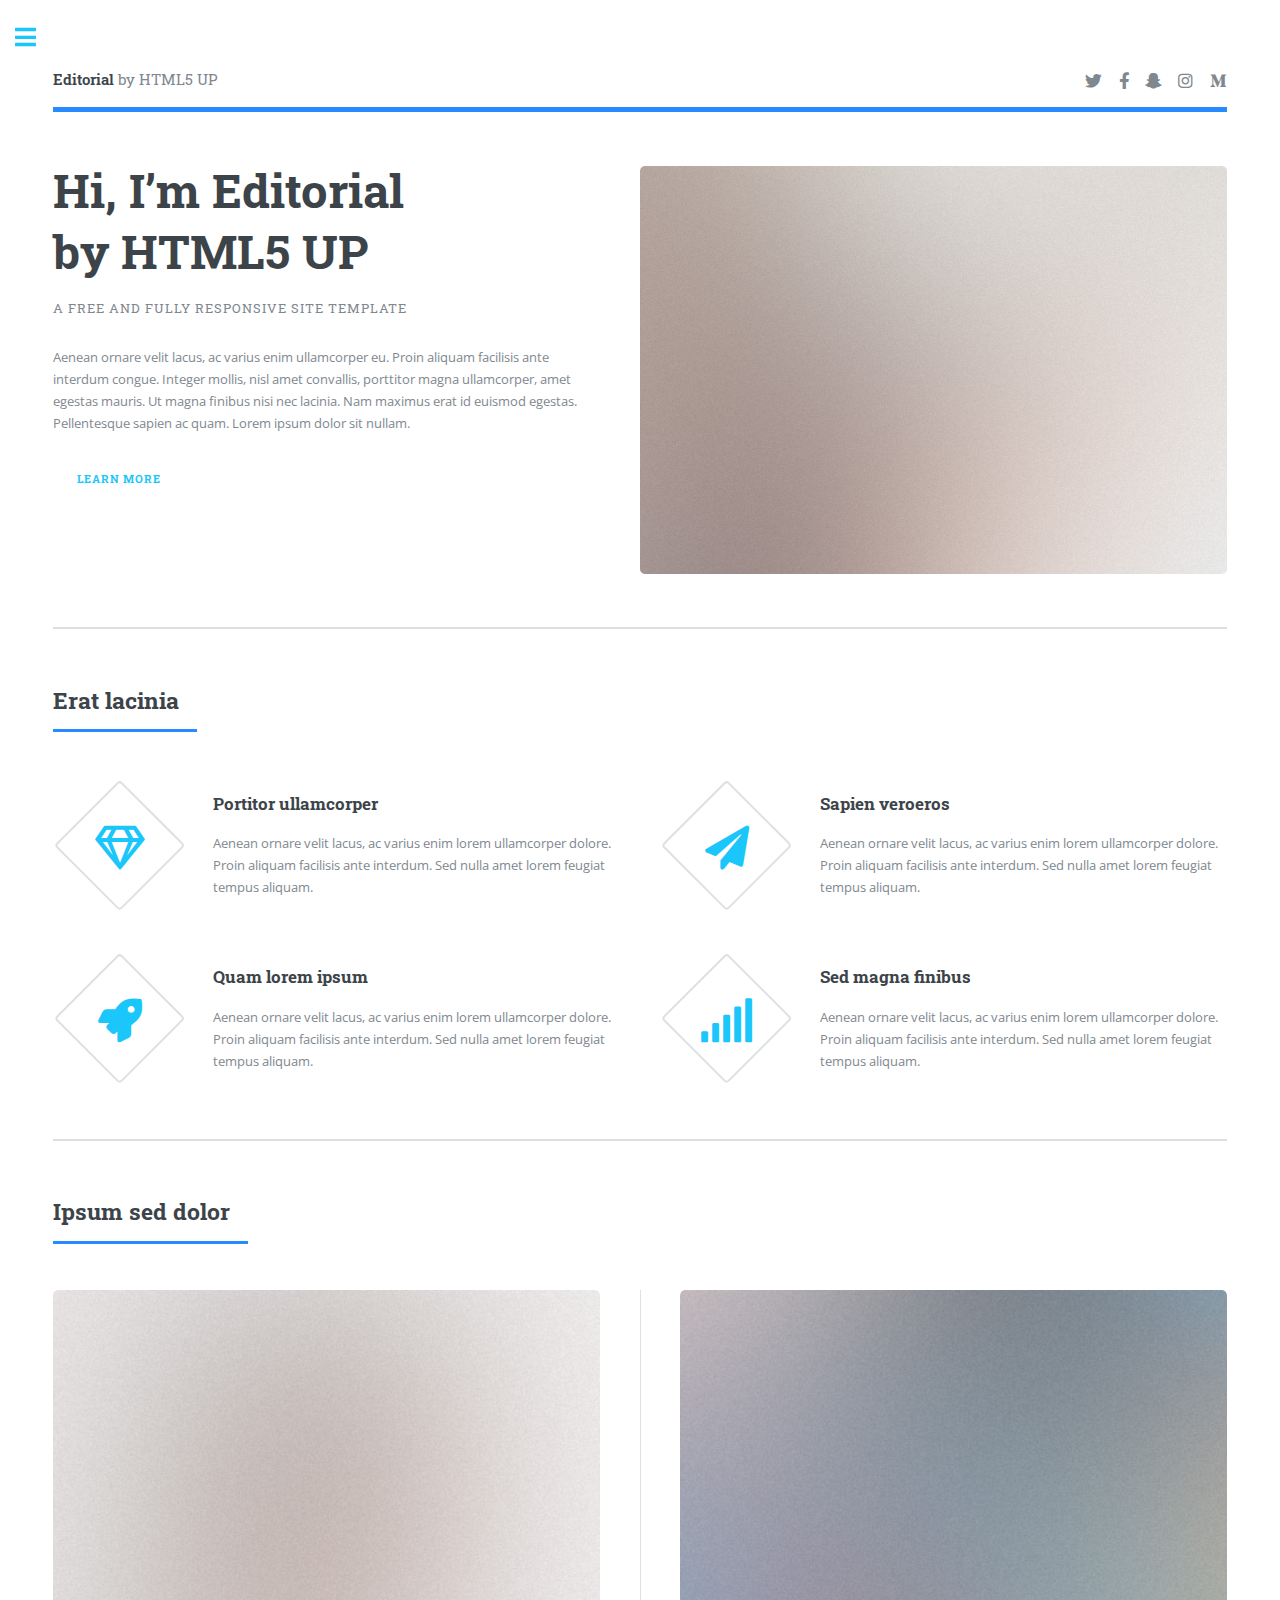
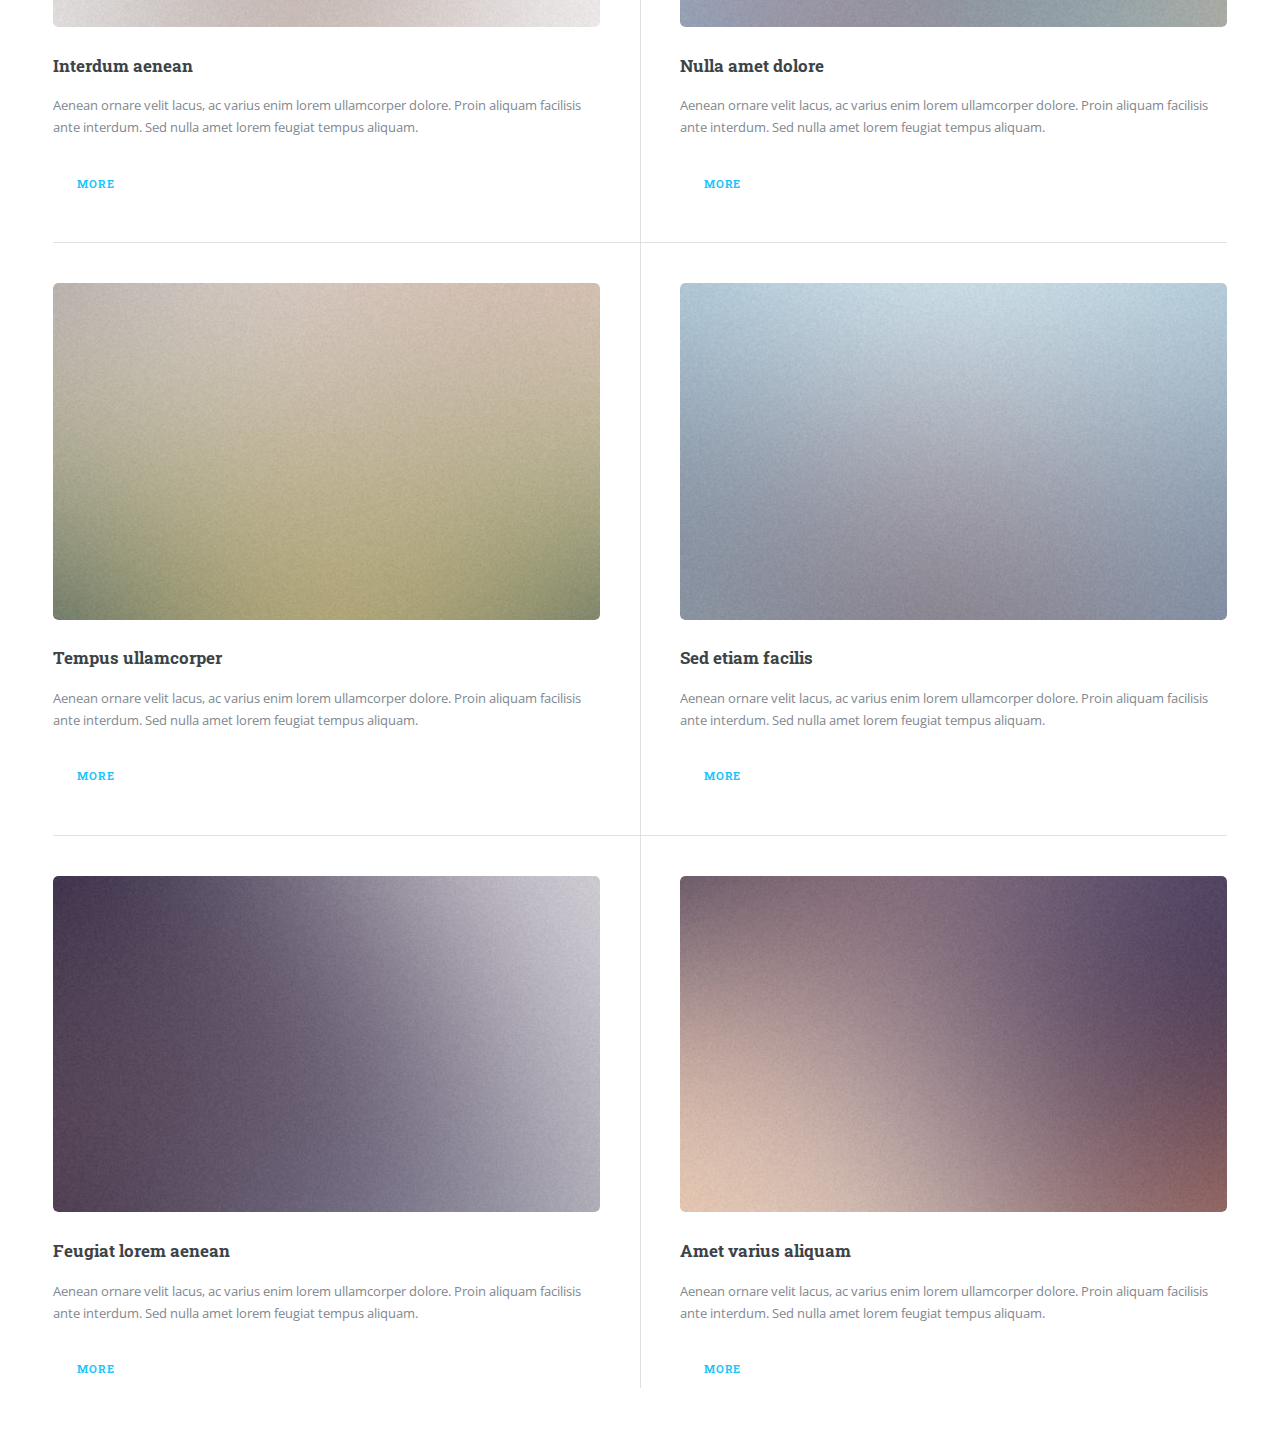
<file: generic.html>
<!DOCTYPE HTML>
<!--
	Editorial by HTML5 UP
	html5up.net | @ajlkn
	Free for personal and commercial use under the CCA 3.0 license (html5up.net/license)
-->
<html>
	<head>
		<title>Editorial by HTML5 UP</title>
		<meta charset="utf-8" />
		<meta name="viewport" content="width=device-width, initial-scale=1, user-scalable=no" />
		<link rel="stylesheet" href="assets/css/main.css" />
	</head>
	<body class="is-preload">

		<!-- Wrapper -->
			<div id="wrapper">

				<!-- Main -->
					<div id="main">
						<div class="inner">

							<!-- Header -->
								<header id="header">
									<a href="index.html" class="logo"><strong>Editorial</strong> by HTML5 UP</a>
									<ul class="icons">
										<li><a href="#" class="icon brands fa-twitter"><span class="label">Twitter</span></a></li>
										<li><a href="#" class="icon brands fa-facebook-f"><span class="label">Facebook</span></a></li>
										<li><a href="#" class="icon brands fa-snapchat-ghost"><span class="label">Snapchat</span></a></li>
										<li><a href="#" class="icon brands fa-instagram"><span class="label">Instagram</span></a></li>
										<li><a href="#" class="icon brands fa-medium-m"><span class="label">Medium</span></a></li>
									</ul>
								</header>

							<!-- Banner -->
								<section id="banner">
									<div class="content">
										<header>
											<h1>Hi, I’m Editorial<br />
											by HTML5 UP</h1>
											<p>A free and fully responsive site template</p>
										</header>
										<p>Aenean ornare velit lacus, ac varius enim ullamcorper eu. Proin aliquam facilisis ante interdum congue. Integer mollis, nisl amet convallis, porttitor magna ullamcorper, amet egestas mauris. Ut magna finibus nisi nec lacinia. Nam maximus erat id euismod egestas. Pellentesque sapien ac quam. Lorem ipsum dolor sit nullam.</p>
										<ul class="actions">
											<li><a href="#" class="button big">Learn More</a></li>
										</ul>
									</div>
									<span class="image object">
										<img src="images/pic10.jpg" alt="" />
									</span>
								</section>

							<!-- Section -->
								<section>
									<header class="major">
										<h2>Erat lacinia</h2>
									</header>
									<div class="features">
										<article>
											<span class="icon fa-gem"></span>
											<div class="content">
												<h3>Portitor ullamcorper</h3>
												<p>Aenean ornare velit lacus, ac varius enim lorem ullamcorper dolore. Proin aliquam facilisis ante interdum. Sed nulla amet lorem feugiat tempus aliquam.</p>
											</div>
										</article>
										<article>
											<span class="icon solid fa-paper-plane"></span>
											<div class="content">
												<h3>Sapien veroeros</h3>
												<p>Aenean ornare velit lacus, ac varius enim lorem ullamcorper dolore. Proin aliquam facilisis ante interdum. Sed nulla amet lorem feugiat tempus aliquam.</p>
											</div>
										</article>
										<article>
											<span class="icon solid fa-rocket"></span>
											<div class="content">
												<h3>Quam lorem ipsum</h3>
												<p>Aenean ornare velit lacus, ac varius enim lorem ullamcorper dolore. Proin aliquam facilisis ante interdum. Sed nulla amet lorem feugiat tempus aliquam.</p>
											</div>
										</article>
										<article>
											<span class="icon solid fa-signal"></span>
											<div class="content">
												<h3>Sed magna finibus</h3>
												<p>Aenean ornare velit lacus, ac varius enim lorem ullamcorper dolore. Proin aliquam facilisis ante interdum. Sed nulla amet lorem feugiat tempus aliquam.</p>
											</div>
										</article>
									</div>
								</section>

							<!-- Section -->
								<section>
									<header class="major">
										<h2>Ipsum sed dolor</h2>
									</header>
									<div class="posts">
										<article>
											<a href="#" class="image"><img src="images/pic01.jpg" alt="" /></a>
											<h3>Interdum aenean</h3>
											<p>Aenean ornare velit lacus, ac varius enim lorem ullamcorper dolore. Proin aliquam facilisis ante interdum. Sed nulla amet lorem feugiat tempus aliquam.</p>
											<ul class="actions">
												<li><a href="#" class="button">More</a></li>
											</ul>
										</article>
										<article>
											<a href="#" class="image"><img src="images/pic02.jpg" alt="" /></a>
											<h3>Nulla amet dolore</h3>
											<p>Aenean ornare velit lacus, ac varius enim lorem ullamcorper dolore. Proin aliquam facilisis ante interdum. Sed nulla amet lorem feugiat tempus aliquam.</p>
											<ul class="actions">
												<li><a href="#" class="button">More</a></li>
											</ul>
										</article>
										<article>
											<a href="#" class="image"><img src="images/pic03.jpg" alt="" /></a>
											<h3>Tempus ullamcorper</h3>
											<p>Aenean ornare velit lacus, ac varius enim lorem ullamcorper dolore. Proin aliquam facilisis ante interdum. Sed nulla amet lorem feugiat tempus aliquam.</p>
											<ul class="actions">
												<li><a href="#" class="button">More</a></li>
											</ul>
										</article>
										<article>
											<a href="#" class="image"><img src="images/pic04.jpg" alt="" /></a>
											<h3>Sed etiam facilis</h3>
											<p>Aenean ornare velit lacus, ac varius enim lorem ullamcorper dolore. Proin aliquam facilisis ante interdum. Sed nulla amet lorem feugiat tempus aliquam.</p>
											<ul class="actions">
												<li><a href="#" class="button">More</a></li>
											</ul>
										</article>
										<article>
											<a href="#" class="image"><img src="images/pic05.jpg" alt="" /></a>
											<h3>Feugiat lorem aenean</h3>
											<p>Aenean ornare velit lacus, ac varius enim lorem ullamcorper dolore. Proin aliquam facilisis ante interdum. Sed nulla amet lorem feugiat tempus aliquam.</p>
											<ul class="actions">
												<li><a href="#" class="button">More</a></li>
											</ul>
										</article>
										<article>
											<a href="#" class="image"><img src="images/pic06.jpg" alt="" /></a>
											<h3>Amet varius aliquam</h3>
											<p>Aenean ornare velit lacus, ac varius enim lorem ullamcorper dolore. Proin aliquam facilisis ante interdum. Sed nulla amet lorem feugiat tempus aliquam.</p>
											<ul class="actions">
												<li><a href="#" class="button">More</a></li>
											</ul>
										</article>
									</div>
								</section>

						</div>
					</div>

				<!-- Sidebar -->
					<div id="sidebar">
						<div class="inner">

							<!-- Search -->
								<section id="search" class="alt">
									<form method="post" action="#">
										<input type="text" name="query" id="query" placeholder="Search" />
									</form>
								</section>

							<!-- Menu -->
								<nav id="menu">
									<header class="major">
										<h2>Menu</h2>
									</header>
									<ul>
										<li><a href="index.html">Homepage</a></li>
										<li><a href="generic.html">Generic</a></li>
										<li><a href="elements.html">Elements</a></li>
										<li>
											<span class="opener">Submenu</span>
											<ul>
												<li><a href="#">Lorem Dolor</a></li>
												<li><a href="#">Ipsum Adipiscing</a></li>
												<li><a href="#">Tempus Magna</a></li>
												<li><a href="#">Feugiat Veroeros</a></li>
											</ul>
										</li>
										<li><a href="#">Etiam Dolore</a></li>
										<li><a href="#">Adipiscing</a></li>
										<li>
											<span class="opener">Another Submenu</span>
											<ul>
												<li><a href="#">Lorem Dolor</a></li>
												<li><a href="#">Ipsum Adipiscing</a></li>
												<li><a href="#">Tempus Magna</a></li>
												<li><a href="#">Feugiat Veroeros</a></li>
											</ul>
										</li>
										<li><a href="#">Maximus Erat</a></li>
										<li><a href="#">Sapien Mauris</a></li>
										<li><a href="#">Amet Lacinia</a></li>
									</ul>
								</nav>

							<!-- Section -->
								<section>
									<header class="major">
										<h2>Ante interdum</h2>
									</header>
									<div class="mini-posts">
										<article>
											<a href="#" class="image"><img src="images/pic07.jpg" alt="" /></a>
											<p>Aenean ornare velit lacus, ac varius enim lorem ullamcorper dolore aliquam.</p>
										</article>
										<article>
											<a href="#" class="image"><img src="images/pic08.jpg" alt="" /></a>
											<p>Aenean ornare velit lacus, ac varius enim lorem ullamcorper dolore aliquam.</p>
										</article>
										<article>
											<a href="#" class="image"><img src="images/pic09.jpg" alt="" /></a>
											<p>Aenean ornare velit lacus, ac varius enim lorem ullamcorper dolore aliquam.</p>
										</article>
									</div>
									<ul class="actions">
										<li><a href="#" class="button">More</a></li>
									</ul>
								</section>

							<!-- Section -->
								<section>
									<header class="major">
										<h2>Get in touch</h2>
									</header>
									<p>Sed varius enim lorem ullamcorper dolore aliquam aenean ornare velit lacus, ac varius enim lorem ullamcorper dolore. Proin sed aliquam facilisis ante interdum. Sed nulla amet lorem feugiat tempus aliquam.</p>
									<ul class="contact">
										<li class="icon solid fa-envelope"><a href="#">information@untitled.tld</a></li>
										<li class="icon solid fa-phone">(000) 000-0000</li>
										<li class="icon solid fa-home">1234 Somewhere Road #8254<br />
										Nashville, TN 00000-0000</li>
									</ul>
								</section>

							<!-- Footer -->
								<footer id="footer">
									<p class="copyright">&copy; Untitled. All rights reserved. Demo Images: <a href="https://unsplash.com">Unsplash</a>. Design: <a href="https://html5up.net">HTML5 UP</a>.</p>
								</footer>

						</div>
					</div>

			</div>

		<!-- Scripts -->
			<script src="assets/js/jquery.min.js"></script>
			<script src="assets/js/browser.min.js"></script>
			<script src="assets/js/breakpoints.min.js"></script>
			<script src="assets/js/util.js"></script>
			<script src="assets/js/main.js"></script>

	</body>
</html>
</file>
<file: assets/css/main.css>
@import url(fontawesome-all.min.css);
@import url("https://fonts.googleapis.com/css?family=Open+Sans:400,600,400italic,600italic|Roboto+Slab:400,700");
/*
	Editorial by HTML5 UP
	html5up.net | @ajlkn
	Free for personal and commercial use under the CCA 3.0 license (html5up.net/license)
*/
html, body, div, span, applet, object,
iframe, h1, h2, h3, h4, h5, h6, p, blockquote,
pre, a, abbr, acronym, address, big, cite,
code, del, dfn, em, img, ins, kbd, q, s, samp,
small, strike, strong, sub, sup, tt, var, b,
u, i, center, dl, dt, dd, ol, ul, li, fieldset,
form, label, legend, table, caption, tbody,
tfoot, thead, tr, th, td, article, aside,
canvas, details, embed, figure, figcaption,
footer, header, hgroup, menu, nav, output, ruby,
section, summary, time, mark, audio, video {
  margin: 0;
  padding: 0;
  border: 0;
  font-size: 100%;
  font: inherit;
  vertical-align: baseline; }

article, aside, details, figcaption, figure,
footer, header, hgroup, menu, nav, section {
  display: block; }

body {
  line-height: 1; }

ol, ul {
  list-style: none; }

blockquote, q {
  quotes: none; }
  blockquote:before, blockquote:after, q:before, q:after {
    content: '';
    content: none; }

table {
  border-collapse: collapse;
  border-spacing: 0; }

body {
  -webkit-text-size-adjust: none; }

mark {
  background-color: transparent;
  color: inherit; }

input::-moz-focus-inner {
  border: 0;
  padding: 0; }

input, select, textarea {
  -moz-appearance: none;
  -webkit-appearance: none;
  -ms-appearance: none;
  appearance: none; }

/* Basic */
@-ms-viewport {
  width: device-width; }

body {
  -ms-overflow-style: scrollbar; }

@media screen and (max-width: 480px) {
  html, body {
    min-width: 320px; } }

html {
  box-sizing: border-box; }

*, *:before, *:after {
  box-sizing: inherit; }

body {
  background: #ffffff; }
  body.is-preload *, body.is-preload *:before, body.is-preload *:after, body.is-resizing *, body.is-resizing *:before, body.is-resizing *:after {
    -moz-animation: none !important;
    -webkit-animation: none !important;
    -ms-animation: none !important;
    animation: none !important;
    -moz-transition: none !important;
    -webkit-transition: none !important;
    -ms-transition: none !important;
    transition: none !important; }

/* Type */
body, input, select, textarea {
  color: #7f888f;
  font-family: "Open Sans", sans-serif;
  font-size: 13pt;
  font-weight: 400;
  line-height: 1.65; }
  @media screen and (max-width: 1680px) {
    body, input, select, textarea {
      font-size: 11pt; } }
  @media screen and (max-width: 1280px) {
    body, input, select, textarea {
      font-size: 10pt; } }
  @media screen and (max-width: 360px) {
    body, input, select, textarea {
      font-size: 9pt; } }

a {
  -moz-transition: color 0.2s ease-in-out, border-bottom-color 0.2s ease-in-out;
  -webkit-transition: color 0.2s ease-in-out, border-bottom-color 0.2s ease-in-out;
  -ms-transition: color 0.2s ease-in-out, border-bottom-color 0.2s ease-in-out;
  transition: color 0.2s ease-in-out, border-bottom-color 0.2s ease-in-out;
  border-bottom: dotted 1px;
  color: #1BC6FA;
  text-decoration: none; }
  a:hover {
    border-bottom-color: #1BC6FA; /*hover do menu principal, topicos menu*/
    color: #1BC6FA !important; }
    a:hover strong {
      color: inherit; }

strong, b {
  color: #3d4449;
  font-weight: 600; }

em, i {
  font-style: italic; }

p {
  margin: 0 0 2em 0; }

h1, h2, h3, h4, h5, h6 {
  color: #3d4449;
  font-family: "Roboto Slab", serif;
  font-weight: 700;
  line-height: 1.5;
  margin: 0 0 1em 0; }
  h1 a, h2 a, h3 a, h4 a, h5 a, h6 a {
    color: inherit;
    text-decoration: none;
    border-bottom: 0; }

h1 {
  font-size: 4em;
  margin: 0 0 0.5em 0;
  line-height: 1.3; }

h2 {
  font-size: 1.75em; }

h3 {
  font-size: 1.25em; }

h4 {
  font-size: 1.1em; }

h5 {
  font-size: 0.9em; }

h6 {
  font-size: 0.7em; }

@media screen and (max-width: 1680px) {
  h1 {
    font-size: 3.5em; } }

@media screen and (max-width: 980px) {
  h1 {
    font-size: 3.25em; } }

@media screen and (max-width: 736px) {
  h1 {
    font-size: 2em;
    line-height: 1.4; }
  h2 {
    font-size: 1.5em; } }

sub {
  font-size: 0.8em;
  position: relative;
  top: 0.5em; }

sup {
  font-size: 0.8em;
  position: relative;
  top: -0.5em; }

blockquote {
  border-left: solid 3px rgba(210, 215, 217, 0.75);
  font-style: italic;
  margin: 0 0 2em 0;
  padding: 0.5em 0 0.5em 2em; }

code {
  background: rgba(230, 235, 237, 0.25);
  border-radius: 0.375em;
  border: solid 1px rgba(210, 215, 217, 0.75);
  font-family: "Courier New", monospace;
  font-size: 0.9em;
  margin: 0 0.25em;
  padding: 0.25em 0.65em; }

pre {
  -webkit-overflow-scrolling: touch;
  font-family: "Courier New", monospace;
  font-size: 0.9em;
  margin: 0 0 2em 0; }
  pre code {
    display: block;
    line-height: 1.75;
    padding: 1em 1.5em;
    overflow-x: auto; }

hr {
  border: 0;
  border-bottom: solid 1px rgba(210, 215, 217, 0.75);
  margin: 2em 0; }
  hr.major {
    margin: 3em 0; }

.align-left {
  text-align: left; }

.align-center {
  text-align: center; }

.align-right {
  text-align: right; }

/* Row */
.row {
  display: flex;
  flex-wrap: wrap;
  box-sizing: border-box;
  align-items: stretch; }
  .row > * {
    box-sizing: border-box; }
  .row.gtr-uniform > * > :last-child {
    margin-bottom: 0; }
  .row.aln-left {
    justify-content: flex-start; }
  .row.aln-center {
    justify-content: center; }
  .row.aln-right {
    justify-content: flex-end; }
  .row.aln-top {
    align-items: flex-start; }
  .row.aln-middle {
    align-items: center; }
  .row.aln-bottom {
    align-items: flex-end; }
  .row > .imp {
    order: -1; }
  .row > .col-1 {
    width: 8.33333%; }
  .row > .off-1 {
    margin-left: 8.33333%; }
  .row > .col-2 {
    width: 16.66667%; }
  .row > .off-2 {
    margin-left: 16.66667%; }
  .row > .col-3 {
    width: 25%; }
  .row > .off-3 {
    margin-left: 25%; }
  .row > .col-4 {
    width: 33.33333%; }
  .row > .off-4 {
    margin-left: 33.33333%; }
  .row > .col-5 {
    width: 41.66667%; }
  .row > .off-5 {
    margin-left: 41.66667%; }
  .row > .col-6 {
    width: 50%; }
  .row > .off-6 {
    margin-left: 50%; }
  .row > .col-7 {
    width: 58.33333%; }
  .row > .off-7 {
    margin-left: 58.33333%; }
  .row > .col-8 {
    width: 66.66667%; }
  .row > .off-8 {
    margin-left: 66.66667%; }
  .row > .col-9 {
    width: 75%; }
  .row > .off-9 {
    margin-left: 75%; }
  .row > .col-10 {
    width: 83.33333%; }
  .row > .off-10 {
    margin-left: 83.33333%; }
  .row > .col-11 {
    width: 91.66667%; }
  .row > .off-11 {
    margin-left: 91.66667%; }
  .row > .col-12 {
    width: 100%; }
  .row > .off-12 {
    margin-left: 100%; }
  .row.gtr-0 {
    margin-top: 0;
    margin-left: 0em; }
    .row.gtr-0 > * {
      padding: 0 0 0 0em; }
    .row.gtr-0.gtr-uniform {
      margin-top: 0em; }
      .row.gtr-0.gtr-uniform > * {
        padding-top: 0em; }
  .row.gtr-25 {
    margin-top: 0;
    margin-left: -0.375em; }
    .row.gtr-25 > * {
      padding: 0 0 0 0.375em; }
    .row.gtr-25.gtr-uniform {
      margin-top: -0.375em; }
      .row.gtr-25.gtr-uniform > * {
        padding-top: 0.375em; }
  .row.gtr-50 {
    margin-top: 0;
    margin-left: -0.75em; }
    .row.gtr-50 > * {
      padding: 0 0 0 0.75em; }
    .row.gtr-50.gtr-uniform {
      margin-top: -0.75em; }
      .row.gtr-50.gtr-uniform > * {
        padding-top: 0.75em; }
  .row {
    margin-top: 0;
    margin-left: -1.5em; }
    .row > * {
      padding: 0 0 0 1.5em; }
    .row.gtr-uniform {
      margin-top: -1.5em; }
      .row.gtr-uniform > * {
        padding-top: 1.5em; }
  .row.gtr-150 {
    margin-top: 0;
    margin-left: -2.25em; }
    .row.gtr-150 > * {
      padding: 0 0 0 2.25em; }
    .row.gtr-150.gtr-uniform {
      margin-top: -2.25em; }
      .row.gtr-150.gtr-uniform > * {
        padding-top: 2.25em; }
  .row.gtr-200 {
    margin-top: 0;
    margin-left: -3em; }
    .row.gtr-200 > * {
      padding: 0 0 0 3em; }
    .row.gtr-200.gtr-uniform {
      margin-top: -3em; }
      .row.gtr-200.gtr-uniform > * {
        padding-top: 3em; }
  @media screen and (max-width: 1680px) {
    .row {
      display: flex;
      flex-wrap: wrap;
      box-sizing: border-box;
      align-items: stretch; }
      .row > * {
        box-sizing: border-box; }
      .row.gtr-uniform > * > :last-child {
        margin-bottom: 0; }
      .row.aln-left {
        justify-content: flex-start; }
      .row.aln-center {
        justify-content: center; }
      .row.aln-right {
        justify-content: flex-end; }
      .row.aln-top {
        align-items: flex-start; }
      .row.aln-middle {
        align-items: center; }
      .row.aln-bottom {
        align-items: flex-end; }
      .row > .imp-xlarge {
        order: -1; }
      .row > .col-1-xlarge {
        width: 8.33333%; }
      .row > .off-1-xlarge {
        margin-left: 8.33333%; }
      .row > .col-2-xlarge {
        width: 16.66667%; }
      .row > .off-2-xlarge {
        margin-left: 16.66667%; }
      .row > .col-3-xlarge {
        width: 25%; }
      .row > .off-3-xlarge {
        margin-left: 25%; }
      .row > .col-4-xlarge {
        width: 33.33333%; }
      .row > .off-4-xlarge {
        margin-left: 33.33333%; }
      .row > .col-5-xlarge {
        width: 41.66667%; }
      .row > .off-5-xlarge {
        margin-left: 41.66667%; }
      .row > .col-6-xlarge {
        width: 50%; }
      .row > .off-6-xlarge {
        margin-left: 50%; }
      .row > .col-7-xlarge {
        width: 58.33333%; }
      .row > .off-7-xlarge {
        margin-left: 58.33333%; }
      .row > .col-8-xlarge {
        width: 66.66667%; }
      .row > .off-8-xlarge {
        margin-left: 66.66667%; }
      .row > .col-9-xlarge {
        width: 75%; }
      .row > .off-9-xlarge {
        margin-left: 75%; }
      .row > .col-10-xlarge {
        width: 83.33333%; }
      .row > .off-10-xlarge {
        margin-left: 83.33333%; }
      .row > .col-11-xlarge {
        width: 91.66667%; }
      .row > .off-11-xlarge {
        margin-left: 91.66667%; }
      .row > .col-12-xlarge {
        width: 100%; }
      .row > .off-12-xlarge {
        margin-left: 100%; }
      .row.gtr-0 {
        margin-top: 0;
        margin-left: 0em; }
        .row.gtr-0 > * {
          padding: 0 0 0 0em; }
        .row.gtr-0.gtr-uniform {
          margin-top: 0em; }
          .row.gtr-0.gtr-uniform > * {
            padding-top: 0em; }
      .row.gtr-25 {
        margin-top: 0;
        margin-left: -0.375em; }
        .row.gtr-25 > * {
          padding: 0 0 0 0.375em; }
        .row.gtr-25.gtr-uniform {
          margin-top: -0.375em; }
          .row.gtr-25.gtr-uniform > * {
            padding-top: 0.375em; }
      .row.gtr-50 {
        margin-top: 0;
        margin-left: -0.75em; }
        .row.gtr-50 > * {
          padding: 0 0 0 0.75em; }
        .row.gtr-50.gtr-uniform {
          margin-top: -0.75em; }
          .row.gtr-50.gtr-uniform > * {
            padding-top: 0.75em; }
      .row {
        margin-top: 0;
        margin-left: -1.5em; }
        .row > * {
          padding: 0 0 0 1.5em; }
        .row.gtr-uniform {
          margin-top: -1.5em; }
          .row.gtr-uniform > * {
            padding-top: 1.5em; }
      .row.gtr-150 {
        margin-top: 0;
        margin-left: -2.25em; }
        .row.gtr-150 > * {
          padding: 0 0 0 2.25em; }
        .row.gtr-150.gtr-uniform {
          margin-top: -2.25em; }
          .row.gtr-150.gtr-uniform > * {
            padding-top: 2.25em; }
      .row.gtr-200 {
        margin-top: 0;
        margin-left: -3em; }
        .row.gtr-200 > * {
          padding: 0 0 0 3em; }
        .row.gtr-200.gtr-uniform {
          margin-top: -3em; }
          .row.gtr-200.gtr-uniform > * {
            padding-top: 3em; } }
  @media screen and (max-width: 1280px) {
    .row {
      display: flex;
      flex-wrap: wrap;
      box-sizing: border-box;
      align-items: stretch; }
      .row > * {
        box-sizing: border-box; }
      .row.gtr-uniform > * > :last-child {
        margin-bottom: 0; }
      .row.aln-left {
        justify-content: flex-start; }
      .row.aln-center {
        justify-content: center; }
      .row.aln-right {
        justify-content: flex-end; }
      .row.aln-top {
        align-items: flex-start; }
      .row.aln-middle {
        align-items: center; }
      .row.aln-bottom {
        align-items: flex-end; }
      .row > .imp-large {
        order: -1; }
      .row > .col-1-large {
        width: 8.33333%; }
      .row > .off-1-large {
        margin-left: 8.33333%; }
      .row > .col-2-large {
        width: 16.66667%; }
      .row > .off-2-large {
        margin-left: 16.66667%; }
      .row > .col-3-large {
        width: 25%; }
      .row > .off-3-large {
        margin-left: 25%; }
      .row > .col-4-large {
        width: 33.33333%; }
      .row > .off-4-large {
        margin-left: 33.33333%; }
      .row > .col-5-large {
        width: 41.66667%; }
      .row > .off-5-large {
        margin-left: 41.66667%; }
      .row > .col-6-large {
        width: 50%; }
      .row > .off-6-large {
        margin-left: 50%; }
      .row > .col-7-large {
        width: 58.33333%; }
      .row > .off-7-large {
        margin-left: 58.33333%; }
      .row > .col-8-large {
        width: 66.66667%; }
      .row > .off-8-large {
        margin-left: 66.66667%; }
      .row > .col-9-large {
        width: 75%; }
      .row > .off-9-large {
        margin-left: 75%; }
      .row > .col-10-large {
        width: 83.33333%; }
      .row > .off-10-large {
        margin-left: 83.33333%; }
      .row > .col-11-large {
        width: 91.66667%; }
      .row > .off-11-large {
        margin-left: 91.66667%; }
      .row > .col-12-large {
        width: 100%; }
      .row > .off-12-large {
        margin-left: 100%; }
      .row.gtr-0 {
        margin-top: 0;
        margin-left: 0em; }
        .row.gtr-0 > * {
          padding: 0 0 0 0em; }
        .row.gtr-0.gtr-uniform {
          margin-top: 0em; }
          .row.gtr-0.gtr-uniform > * {
            padding-top: 0em; }
      .row.gtr-25 {
        margin-top: 0;
        margin-left: -0.375em; }
        .row.gtr-25 > * {
          padding: 0 0 0 0.375em; }
        .row.gtr-25.gtr-uniform {
          margin-top: -0.375em; }
          .row.gtr-25.gtr-uniform > * {
            padding-top: 0.375em; }
      .row.gtr-50 {
        margin-top: 0;
        margin-left: -0.75em; }
        .row.gtr-50 > * {
          padding: 0 0 0 0.75em; }
        .row.gtr-50.gtr-uniform {
          margin-top: -0.75em; }
          .row.gtr-50.gtr-uniform > * {
            padding-top: 0.75em; }
      .row {
        margin-top: 0;
        margin-left: -1.5em; }
        .row > * {
          padding: 0 0 0 1.5em; }
        .row.gtr-uniform {
          margin-top: -1.5em; }
          .row.gtr-uniform > * {
            padding-top: 1.5em; }
      .row.gtr-150 {
        margin-top: 0;
        margin-left: -2.25em; }
        .row.gtr-150 > * {
          padding: 0 0 0 2.25em; }
        .row.gtr-150.gtr-uniform {
          margin-top: -2.25em; }
          .row.gtr-150.gtr-uniform > * {
            padding-top: 2.25em; }
      .row.gtr-200 {
        margin-top: 0;
        margin-left: -3em; }
        .row.gtr-200 > * {
          padding: 0 0 0 3em; }
        .row.gtr-200.gtr-uniform {
          margin-top: -3em; }
          .row.gtr-200.gtr-uniform > * {
            padding-top: 3em; } }
  @media screen and (max-width: 980px) {
    .row {
      display: flex;
      flex-wrap: wrap;
      box-sizing: border-box;
      align-items: stretch; }
      .row > * {
        box-sizing: border-box; }
      .row.gtr-uniform > * > :last-child {
        margin-bottom: 0; }
      .row.aln-left {
        justify-content: flex-start; }
      .row.aln-center {
        justify-content: center; }
      .row.aln-right {
        justify-content: flex-end; }
      .row.aln-top {
        align-items: flex-start; }
      .row.aln-middle {
        align-items: center; }
      .row.aln-bottom {
        align-items: flex-end; }
      .row > .imp-medium {
        order: -1; }
      .row > .col-1-medium {
        width: 8.33333%; }
      .row > .off-1-medium {
        margin-left: 8.33333%; }
      .row > .col-2-medium {
        width: 16.66667%; }
      .row > .off-2-medium {
        margin-left: 16.66667%; }
      .row > .col-3-medium {
        width: 25%; }
      .row > .off-3-medium {
        margin-left: 25%; }
      .row > .col-4-medium {
        width: 33.33333%; }
      .row > .off-4-medium {
        margin-left: 33.33333%; }
      .row > .col-5-medium {
        width: 41.66667%; }
      .row > .off-5-medium {
        margin-left: 41.66667%; }
      .row > .col-6-medium {
        width: 50%; }
      .row > .off-6-medium {
        margin-left: 50%; }
      .row > .col-7-medium {
        width: 58.33333%; }
      .row > .off-7-medium {
        margin-left: 58.33333%; }
      .row > .col-8-medium {
        width: 66.66667%; }
      .row > .off-8-medium {
        margin-left: 66.66667%; }
      .row > .col-9-medium {
        width: 75%; }
      .row > .off-9-medium {
        margin-left: 75%; }
      .row > .col-10-medium {
        width: 83.33333%; }
      .row > .off-10-medium {
        margin-left: 83.33333%; }
      .row > .col-11-medium {
        width: 91.66667%; }
      .row > .off-11-medium {
        margin-left: 91.66667%; }
      .row > .col-12-medium {
        width: 100%; }
      .row > .off-12-medium {
        margin-left: 100%; }
      .row.gtr-0 {
        margin-top: 0;
        margin-left: 0em; }
        .row.gtr-0 > * {
          padding: 0 0 0 0em; }
        .row.gtr-0.gtr-uniform {
          margin-top: 0em; }
          .row.gtr-0.gtr-uniform > * {
            padding-top: 0em; }
      .row.gtr-25 {
        margin-top: 0;
        margin-left: -0.375em; }
        .row.gtr-25 > * {
          padding: 0 0 0 0.375em; }
        .row.gtr-25.gtr-uniform {
          margin-top: -0.375em; }
          .row.gtr-25.gtr-uniform > * {
            padding-top: 0.375em; }
      .row.gtr-50 {
        margin-top: 0;
        margin-left: -0.75em; }
        .row.gtr-50 > * {
          padding: 0 0 0 0.75em; }
        .row.gtr-50.gtr-uniform {
          margin-top: -0.75em; }
          .row.gtr-50.gtr-uniform > * {
            padding-top: 0.75em; }
      .row {
        margin-top: 0;
        margin-left: -1.5em; }
        .row > * {
          padding: 0 0 0 1.5em; }
        .row.gtr-uniform {
          margin-top: -1.5em; }
          .row.gtr-uniform > * {
            padding-top: 1.5em; }
      .row.gtr-150 {
        margin-top: 0;
        margin-left: -2.25em; }
        .row.gtr-150 > * {
          padding: 0 0 0 2.25em; }
        .row.gtr-150.gtr-uniform {
          margin-top: -2.25em; }
          .row.gtr-150.gtr-uniform > * {
            padding-top: 2.25em; }
      .row.gtr-200 {
        margin-top: 0;
        margin-left: -3em; }
        .row.gtr-200 > * {
          padding: 0 0 0 3em; }
        .row.gtr-200.gtr-uniform {
          margin-top: -3em; }
          .row.gtr-200.gtr-uniform > * {
            padding-top: 3em; } }
  @media screen and (max-width: 736px) {
    .row {
      display: flex;
      flex-wrap: wrap;
      box-sizing: border-box;
      align-items: stretch; }
      .row > * {
        box-sizing: border-box; }
      .row.gtr-uniform > * > :last-child {
        margin-bottom: 0; }
      .row.aln-left {
        justify-content: flex-start; }
      .row.aln-center {
        justify-content: center; }
      .row.aln-right {
        justify-content: flex-end; }
      .row.aln-top {
        align-items: flex-start; }
      .row.aln-middle {
        align-items: center; }
      .row.aln-bottom {
        align-items: flex-end; }
      .row > .imp-small {
        order: -1; }
      .row > .col-1-small {
        width: 8.33333%; }
      .row > .off-1-small {
        margin-left: 8.33333%; }
      .row > .col-2-small {
        width: 16.66667%; }
      .row > .off-2-small {
        margin-left: 16.66667%; }
      .row > .col-3-small {
        width: 25%; }
      .row > .off-3-small {
        margin-left: 25%; }
      .row > .col-4-small {
        width: 33.33333%; }
      .row > .off-4-small {
        margin-left: 33.33333%; }
      .row > .col-5-small {
        width: 41.66667%; }
      .row > .off-5-small {
        margin-left: 41.66667%; }
      .row > .col-6-small {
        width: 50%; }
      .row > .off-6-small {
        margin-left: 50%; }
      .row > .col-7-small {
        width: 58.33333%; }
      .row > .off-7-small {
        margin-left: 58.33333%; }
      .row > .col-8-small {
        width: 66.66667%; }
      .row > .off-8-small {
        margin-left: 66.66667%; }
      .row > .col-9-small {
        width: 75%; }
      .row > .off-9-small {
        margin-left: 75%; }
      .row > .col-10-small {
        width: 83.33333%; }
      .row > .off-10-small {
        margin-left: 83.33333%; }
      .row > .col-11-small {
        width: 91.66667%; }
      .row > .off-11-small {
        margin-left: 91.66667%; }
      .row > .col-12-small {
        width: 100%; }
      .row > .off-12-small {
        margin-left: 100%; }
      .row.gtr-0 {
        margin-top: 0;
        margin-left: 0em; }
        .row.gtr-0 > * {
          padding: 0 0 0 0em; }
        .row.gtr-0.gtr-uniform {
          margin-top: 0em; }
          .row.gtr-0.gtr-uniform > * {
            padding-top: 0em; }
      .row.gtr-25 {
        margin-top: 0;
        margin-left: -0.375em; }
        .row.gtr-25 > * {
          padding: 0 0 0 0.375em; }
        .row.gtr-25.gtr-uniform {
          margin-top: -0.375em; }
          .row.gtr-25.gtr-uniform > * {
            padding-top: 0.375em; }
      .row.gtr-50 {
        margin-top: 0;
        margin-left: -0.75em; }
        .row.gtr-50 > * {
          padding: 0 0 0 0.75em; }
        .row.gtr-50.gtr-uniform {
          margin-top: -0.75em; }
          .row.gtr-50.gtr-uniform > * {
            padding-top: 0.75em; }
      .row {
        margin-top: 0;
        margin-left: -1.5em; }
        .row > * {
          padding: 0 0 0 1.5em; }
        .row.gtr-uniform {
          margin-top: -1.5em; }
          .row.gtr-uniform > * {
            padding-top: 1.5em; }
      .row.gtr-150 {
        margin-top: 0;
        margin-left: -2.25em; }
        .row.gtr-150 > * {
          padding: 0 0 0 2.25em; }
        .row.gtr-150.gtr-uniform {
          margin-top: -2.25em; }
          .row.gtr-150.gtr-uniform > * {
            padding-top: 2.25em; }
      .row.gtr-200 {
        margin-top: 0;
        margin-left: -3em; }
        .row.gtr-200 > * {
          padding: 0 0 0 3em; }
        .row.gtr-200.gtr-uniform {
          margin-top: -3em; }
          .row.gtr-200.gtr-uniform > * {
            padding-top: 3em; } }
  @media screen and (max-width: 480px) {
    .row {
      display: flex;
      flex-wrap: wrap;
      box-sizing: border-box;
      align-items: stretch; }
      .row > * {
        box-sizing: border-box; }
      .row.gtr-uniform > * > :last-child {
        margin-bottom: 0; }
      .row.aln-left {
        justify-content: flex-start; }
      .row.aln-center {
        justify-content: center; }
      .row.aln-right {
        justify-content: flex-end; }
      .row.aln-top {
        align-items: flex-start; }
      .row.aln-middle {
        align-items: center; }
      .row.aln-bottom {
        align-items: flex-end; }
      .row > .imp-xsmall {
        order: -1; }
      .row > .col-1-xsmall {
        width: 8.33333%; }
      .row > .off-1-xsmall {
        margin-left: 8.33333%; }
      .row > .col-2-xsmall {
        width: 16.66667%; }
      .row > .off-2-xsmall {
        margin-left: 16.66667%; }
      .row > .col-3-xsmall {
        width: 25%; }
      .row > .off-3-xsmall {
        margin-left: 25%; }
      .row > .col-4-xsmall {
        width: 33.33333%; }
      .row > .off-4-xsmall {
        margin-left: 33.33333%; }
      .row > .col-5-xsmall {
        width: 41.66667%; }
      .row > .off-5-xsmall {
        margin-left: 41.66667%; }
      .row > .col-6-xsmall {
        width: 50%; }
      .row > .off-6-xsmall {
        margin-left: 50%; }
      .row > .col-7-xsmall {
        width: 58.33333%; }
      .row > .off-7-xsmall {
        margin-left: 58.33333%; }
      .row > .col-8-xsmall {
        width: 66.66667%; }
      .row > .off-8-xsmall {
        margin-left: 66.66667%; }
      .row > .col-9-xsmall {
        width: 75%; }
      .row > .off-9-xsmall {
        margin-left: 75%; }
      .row > .col-10-xsmall {
        width: 83.33333%; }
      .row > .off-10-xsmall {
        margin-left: 83.33333%; }
      .row > .col-11-xsmall {
        width: 91.66667%; }
      .row > .off-11-xsmall {
        margin-left: 91.66667%; }
      .row > .col-12-xsmall {
        width: 100%; }
      .row > .off-12-xsmall {
        margin-left: 100%; }
      .row.gtr-0 {
        margin-top: 0;
        margin-left: 0em; }
        .row.gtr-0 > * {
          padding: 0 0 0 0em; }
        .row.gtr-0.gtr-uniform {
          margin-top: 0em; }
          .row.gtr-0.gtr-uniform > * {
            padding-top: 0em; }
      .row.gtr-25 {
        margin-top: 0;
        margin-left: -0.375em; }
        .row.gtr-25 > * {
          padding: 0 0 0 0.375em; }
        .row.gtr-25.gtr-uniform {
          margin-top: -0.375em; }
          .row.gtr-25.gtr-uniform > * {
            padding-top: 0.375em; }
      .row.gtr-50 {
        margin-top: 0;
        margin-left: -0.75em; }
        .row.gtr-50 > * {
          padding: 0 0 0 0.75em; }
        .row.gtr-50.gtr-uniform {
          margin-top: -0.75em; }
          .row.gtr-50.gtr-uniform > * {
            padding-top: 0.75em; }
      .row {
        margin-top: 0;
        margin-left: -1.5em; }
        .row > * {
          padding: 0 0 0 1.5em; }
        .row.gtr-uniform {
          margin-top: -1.5em; }
          .row.gtr-uniform > * {
            padding-top: 1.5em; }
      .row.gtr-150 {
        margin-top: 0;
        margin-left: -2.25em; }
        .row.gtr-150 > * {
          padding: 0 0 0 2.25em; }
        .row.gtr-150.gtr-uniform {
          margin-top: -2.25em; }
          .row.gtr-150.gtr-uniform > * {
            padding-top: 2.25em; }
      .row.gtr-200 {
        margin-top: 0;
        margin-left: -3em; }
        .row.gtr-200 > * {
          padding: 0 0 0 3em; }
        .row.gtr-200.gtr-uniform {
          margin-top: -3em; }
          .row.gtr-200.gtr-uniform > * {
            padding-top: 3em; } }

/* Section/Article */
section.special, article.special {
  text-align: center; }

header p {
  font-family: "Roboto Slab", serif;
  font-size: 1em;
  font-weight: 400;
  letter-spacing: 0.075em;
  margin-top: -0.5em;
  text-transform: uppercase; }

header.major > :last-child {
  border-bottom: solid 3px #268BFE; /*barrinha do menu*/
  display: inline-block;
  margin: 0 0 2em 0;
  padding: 0 0.75em 0.5em 0; }

header.main > :last-child {
  margin: 0 0 1em 0; }

/* Form */
form {
  margin: 0 0 2em 0; }

label {
  color: #3d4449;
  display: block;
  font-size: 0.9em;
  font-weight: 600;
  margin: 0 0 1em 0; }

input[type="text"],
input[type="password"],
input[type="email"],
input[type="tel"],
input[type="search"],
input[type="url"],
select,
textarea {
  -moz-appearance: none;
  -webkit-appearance: none;
  -ms-appearance: none;
  appearance: none;
  background: #ffffff;
  border-radius: 0.375em;
  border: none;
  border: solid 1px rgba(210, 215, 217, 0.75);
  color: inherit;
  display: block;
  outline: 0;
  padding: 0 1em;
  text-decoration: none;
  width: 100%; }
  input[type="text"]:invalid,
  input[type="password"]:invalid,
  input[type="email"]:invalid,
  input[type="tel"]:invalid,
  input[type="search"]:invalid,
  input[type="url"]:invalid,
  select:invalid,
  textarea:invalid {
    box-shadow: none; }
  input[type="text"]:focus,
  input[type="password"]:focus,
  input[type="email"]:focus,
  input[type="tel"]:focus,
  input[type="search"]:focus,
  input[type="url"]:focus,
  select:focus,
  textarea:focus {
    border-color: #1BC6FA;
    box-shadow: 0 0 0 1px #1BC6FA; }

select {
  background-image: url("data:image/svg+xml;charset=utf8,%3Csvg xmlns='http://www.w3.org/2000/svg' width='40' height='40' preserveAspectRatio='none' viewBox='0 0 40 40'%3E%3Cpath d='M9.4,12.3l10.4,10.4l10.4-10.4c0.2-0.2,0.5-0.4,0.9-0.4c0.3,0,0.6,0.1,0.9,0.4l3.3,3.3c0.2,0.2,0.4,0.5,0.4,0.9 c0,0.4-0.1,0.6-0.4,0.9L20.7,31.9c-0.2,0.2-0.5,0.4-0.9,0.4c-0.3,0-0.6-0.1-0.9-0.4L4.3,17.3c-0.2-0.2-0.4-0.5-0.4-0.9 c0-0.4,0.1-0.6,0.4-0.9l3.3-3.3c0.2-0.2,0.5-0.4,0.9-0.4S9.1,12.1,9.4,12.3z' fill='rgba(210, 215, 217, 0.75)' /%3E%3C/svg%3E");
  background-size: 1.25em;
  background-repeat: no-repeat;
  background-position: calc(100% - 1em) center;
  height: 2.75em;
  padding-right: 2.75em;
  text-overflow: ellipsis; }
  select option {
    color: #3d4449;
    background: #ffffff; }
  select:focus::-ms-value {
    background-color: transparent; }
  select::-ms-expand {
    display: none; }

input[type="text"],
input[type="password"],
input[type="email"],
input[type="tel"],
input[type="search"],
input[type="url"],
select {
  height: 2.75em; }

textarea {
  padding: 0.75em 1em; }

input[type="checkbox"],
input[type="radio"] {
  -moz-appearance: none;
  -webkit-appearance: none;
  -ms-appearance: none;
  appearance: none;
  display: block;
  float: left;
  margin-right: -2em;
  opacity: 0;
  width: 1em;
  z-index: -1; }
  input[type="checkbox"] + label,
  input[type="radio"] + label {
    text-decoration: none;
    color: #7f888f;
    cursor: pointer;
    display: inline-block;
    font-size: 1em;
    font-weight: 400;
    padding-left: 2.4em;
    padding-right: 0.75em;
    position: relative; }
    input[type="checkbox"] + label:before,
    input[type="radio"] + label:before {
      -moz-osx-font-smoothing: grayscale;
      -webkit-font-smoothing: antialiased;
      display: inline-block;
      font-style: normal;
      font-variant: normal;
      text-rendering: auto;
      line-height: 1;
      text-transform: none !important;
      font-family: 'Font Awesome 5 Free';
      font-weight: 900; }
    input[type="checkbox"] + label:before,
    input[type="radio"] + label:before {
      background: #ffffff;
      border-radius: 0.375em;
      border: solid 1px rgba(210, 215, 217, 0.75);
      content: '';
      display: inline-block;
      font-size: 0.8em;
      height: 2.0625em;
      left: 0;
      line-height: 2.0625em;
      position: absolute;
      text-align: center;
      top: 0;
      width: 2.0625em; }
  input[type="checkbox"]:checked + label:before,
  input[type="radio"]:checked + label:before {
    background: #3d4449;
    border-color: #3d4449;
    color: #ffffff;
    content: '\f00c'; }
  input[type="checkbox"]:focus + label:before,
  input[type="radio"]:focus + label:before {
    border-color: #1BC6FA;
    box-shadow: 0 0 0 1px #1BC6FA; }

input[type="checkbox"] + label:before {
  border-radius: 0.375em; }

input[type="radio"] + label:before {
  border-radius: 100%; }

::-webkit-input-placeholder {
  color: #9fa3a6 !important;
  opacity: 1.0; }

:-moz-placeholder {
  color: #9fa3a6 !important;
  opacity: 1.0; }

::-moz-placeholder {
  color: #9fa3a6 !important;
  opacity: 1.0; }

:-ms-input-placeholder {
  color: #9fa3a6 !important;
  opacity: 1.0; }

/* Box */
.box {
  border-radius: 0.375em;
  border: solid 1px rgba(210, 215, 217, 0.75);
  margin-bottom: 2em;
  padding: 1.5em; }
  .box > :last-child,
  .box > :last-child > :last-child,
  .box > :last-child > :last-child > :last-child {
    margin-bottom: 0; }
  .box.alt {
    border: 0;
    border-radius: 0;
    padding: 0; }

/* Icon */
.icon {
  text-decoration: none;
  border-bottom: none;
  position: relative; }
  .icon:before {
    -moz-osx-font-smoothing: grayscale;
    -webkit-font-smoothing: antialiased;
    display: inline-block;
    font-style: normal;
    font-variant: normal;
    text-rendering: auto;
    line-height: 1;
    text-transform: none !important;
    font-family: 'Font Awesome 5 Free';
    font-weight: 400; }
  .icon > .label {
    display: none; }
  .icon:before {
    line-height: inherit; }
  .icon.solid:before {
    font-weight: 900; }
  .icon.brands:before {
    font-family: 'Font Awesome 5 Brands'; }

/* Image */
.image {
  border-radius: 0.375em;
  border: 0;
  display: inline-block;
  position: relative; }
  .image img {
    border-radius: 0.375em;
    display: block; }
  .image.left, .image.right {
    max-width: 40%; }
    .image.left img, .image.right img {
      width: 100%; }
  .image.left {
    float: left;
    padding: 0 1.5em 1em 0;
    top: 0.25em; }
  .image.right {
    float: right;
    padding: 0 0 1em 1.5em;
    top: 0.25em; }
  .image.fit {
    display: block;
    margin: 0 0 2em 0;
    width: 100%; }
    .image.fit img {
      width: 100%; }
  .image.main {
    display: block;
    margin: 0 0 3em 0;
    width: 100%; }
    .image.main img {
      width: 100%; }

a.image {
  overflow: hidden; }
  a.image img {
    -moz-transition: -moz-transform 0.2s ease;
    -webkit-transition: -webkit-transform 0.2s ease;
    -ms-transition: -ms-transform 0.2s ease;
    transition: transform 0.2s ease; }
  a.image:hover img {
    -moz-transform: scale(1.075);
    -webkit-transform: scale(1.075);
    -ms-transform: scale(1.075);
    transform: scale(1.075); }

/* List */
ol {
  list-style: decimal;
  margin: 0 0 2em 0;
  padding-left: 1.25em; }
  ol li {
    padding-left: 0.25em; }

ul {
  list-style: disc;
  margin: 0 0 2em 0;
  padding-left: 1em; }
  ul li {
    padding-left: 0.5em; }
  ul.alt {
    list-style: none;
    padding-left: 0; }
    ul.alt li {
      border-top: solid 1px rgba(210, 215, 217, 0.75);
      padding: 0.5em 0; }
      ul.alt li:first-child {
        border-top: 0;
        padding-top: 0; }

dl {
  margin: 0 0 2em 0; }
  dl dt {
    display: block;
    font-weight: 600;
    margin: 0 0 1em 0; }
  dl dd {
    margin-left: 2em; }

/* Actions */
ul.actions {
  display: -moz-flex;
  display: -webkit-flex;
  display: -ms-flex;
  display: flex;
  cursor: default;
  list-style: none;
  margin-left: -1em;
  padding-left: 0; }
  ul.actions li {
    padding: 0 0 0 1em;
    vertical-align: middle; }
  ul.actions.special {
    -moz-justify-content: center;
    -webkit-justify-content: center;
    -ms-justify-content: center;
    justify-content: center;
    width: 100%;
    margin-left: 0; }
    ul.actions.special li:first-child {
      padding-left: 0; }
  ul.actions.stacked {
    -moz-flex-direction: column;
    -webkit-flex-direction: column;
    -ms-flex-direction: column;
    flex-direction: column;
    margin-left: 0; }
    ul.actions.stacked li {
      padding: 1.3em 0 0 0; }
      ul.actions.stacked li:first-child {
        padding-top: 0; }
  ul.actions.fit {
    width: calc(100% + 1em); }
    ul.actions.fit li {
      -moz-flex-grow: 1;
      -webkit-flex-grow: 1;
      -ms-flex-grow: 1;
      flex-grow: 1;
      -moz-flex-shrink: 1;
      -webkit-flex-shrink: 1;
      -ms-flex-shrink: 1;
      flex-shrink: 1;
      width: 100%; }
      ul.actions.fit li > * {
        width: 100%; }
    ul.actions.fit.stacked {
      width: 100%; }

/* Icons */
ul.icons {
  cursor: default;
  list-style: none;
  padding-left: 0; }
  ul.icons li {
    display: inline-block;
    padding: 0 1em 0 0; }
    ul.icons li:last-child {
      padding-right: 0; }
    ul.icons li .icon {
      color: inherit; }
      ul.icons li .icon:before {
        font-size: 1.25em; }

/* Contact */
ul.contact {
  list-style: none;
  padding: 0; }
  ul.contact li {
    text-decoration: none;
    border-top: solid 1px rgba(210, 215, 217, 0.75);
    margin: 1.5em 0 0 0;
    padding: 1.5em 0 0 3em;
    position: relative; }
    ul.contact li:before {
      -moz-osx-font-smoothing: grayscale;
      -webkit-font-smoothing: antialiased;
      display: inline-block;
      font-style: normal;
      font-variant: normal;
      text-rendering: auto;
      line-height: 1;
      text-transform: none !important;
      font-family: 'Font Awesome 5 Free';
      font-weight: 400; }
    ul.contact li:before {
      color: #1BC6FA;
      display: inline-block;
      font-size: 1.5em;
      height: 1.125em;
      left: 0;
      line-height: 1.125em;
      position: absolute;
      text-align: center;
      top: 1em;
      width: 1.5em; }
    ul.contact li:first-child {
      border-top: 0;
      margin-top: 0;
      padding-top: 0; }
      ul.contact li:first-child:before {
        top: 0; }
    ul.contact li a {
      color: inherit; }

/* Pagination */
ul.pagination {
  cursor: default;
  list-style: none;
  padding-left: 0; }
  ul.pagination li {
    display: inline-block;
    padding-left: 0;
    vertical-align: middle; }
    ul.pagination li > .page {
      -moz-transition: background-color 0.2s ease-in-out, color 0.2s ease-in-out;
      -webkit-transition: background-color 0.2s ease-in-out, color 0.2s ease-in-out;
      -ms-transition: background-color 0.2s ease-in-out, color 0.2s ease-in-out;
      transition: background-color 0.2s ease-in-out, color 0.2s ease-in-out;
      border-bottom: 0;
      border-radius: 0.375em;
      display: inline-block;
      font-size: 0.8em;
      font-weight: 600;
      height: 2em;
      line-height: 2em;
      margin: 0 0.125em;
      min-width: 2em;
      padding: 0 0.5em;
      text-align: center; }
      ul.pagination li > .page.active {
        background-color: #1BC6FA;
        color: #ffffff !important; }
        ul.pagination li > .page.active:hover {
          background-color: #1BC6FA; }
        ul.pagination li > .page.active:active {
          background-color: #268BFE; }
    ul.pagination li:first-child {
      padding-right: 0.75em; }
    ul.pagination li:last-child {
      padding-left: 0.75em; }
  @media screen and (max-width: 480px) {
    ul.pagination li:nth-child(n+2):nth-last-child(n+2) {
      display: none; }
    ul.pagination li:first-child {
      padding-right: 0; } }

/* Table */
.table-wrapper {
  -webkit-overflow-scrolling: touch;
  overflow-x: auto; }

table {
  margin: 0 0 2em 0;
  width: 100%; }
  table tbody tr {
    border: solid 1px rgba(210, 215, 217, 0.75);
    border-left: 0;
    border-right: 0; }
    table tbody tr:nth-child(2n + 1) {
      background-color: rgba(230, 235, 237, 0.25); }
  table td {
    padding: 0.75em 0.75em; }
  table th {
    color: #3d4449;
    font-size: 0.9em;
    font-weight: 600;
    padding: 0 0.75em 0.75em 0.75em;
    text-align: left; }
  table thead {
    border-bottom: solid 2px rgba(210, 215, 217, 0.75); }
  table tfoot {
    border-top: solid 2px rgba(210, 215, 217, 0.75); }
  table.alt {
    border-collapse: separate; }
    table.alt tbody tr td {
      border: solid 1px rgba(210, 215, 217, 0.75);
      border-left-width: 0;
      border-top-width: 0; }
      table.alt tbody tr td:first-child {
        border-left-width: 1px; }
    table.alt tbody tr:first-child td {
      border-top-width: 1px; }
    table.alt thead {
      border-bottom: 0; }
    table.alt tfoot {
      border-top: 0; }

/* Button */
input[type="submit"],
input[type="reset"],
input[type="button"],
button,
.button {
  -moz-appearance: none;
  -webkit-appearance: none;
  -ms-appearance: none;
  appearance: none;
  -moz-transition: background-color 0.2s ease-in-out, color 0.2s ease-in-out;
  -webkit-transition: background-color 0.2s ease-in-out, color 0.2s ease-in-out;
  -ms-transition: background-color 0.2s ease-in-out, color 0.2s ease-in-out;
  transition: background-color 0.2s ease-in-out, color 0.2s ease-in-out;
  background-color: transparent;
  border-radius: 0.375em;
  border: 0;
 
  color: #1BC6FA !important; /*cor icone*/
  cursor: pointer;
  display: inline-block;
  font-family: "Roboto Slab", serif;
  font-size: 0.8em;
  font-weight: 700;
  height: 3.5em;
  letter-spacing: 0.075em;
  line-height: 3.5em;
  padding: 0 2.25em;
  text-align: center;
  text-decoration: none;
  text-transform: uppercase;
  white-space: nowrap; }
  input[type="submit"]:hover,
  input[type="reset"]:hover,
  input[type="button"]:hover,
  button:hover,
  .button:hover {
    background-color: rgba(245, 106, 106, 0.05); }
  input[type="submit"]:active,
  input[type="reset"]:active,
  input[type="button"]:active,
  button:active,
  .button:active {
    background-color: rgba(245, 106, 106, 0.15); }
  input[type="submit"].icon:before,
  input[type="reset"].icon:before,
  input[type="button"].icon:before,
  button.icon:before,
  .button.icon:before {
    margin-right: 0.5em; }
  input[type="submit"].fit,
  input[type="reset"].fit,
  input[type="button"].fit,
  button.fit,
  .button.fit {
    width: 100%; }
  input[type="submit"].small,
  input[type="reset"].small,
  input[type="button"].small,
  button.small,
  .button.small {
    font-size: 0.6em; }
  input[type="submit"].large,
  input[type="reset"].large,
  input[type="button"].large,
  button.large,
  .button.large {
    font-size: 1em;
    height: 3.65em;
    line-height: 3.65em; }
  input[type="submit"].primary,
  input[type="reset"].primary,
  input[type="button"].primary,
  button.primary,
  .button.primary {
    background-color: #268BFE;
    box-shadow: none;
    color: #ffffff !important; }
    input[type="submit"].primary:hover,
    input[type="reset"].primary:hover,
    input[type="button"].primary:hover,
    button.primary:hover,
    .button.primary:hover {
      background-color: #1BC6FA; }
    input[type="submit"].primary:active,
    input[type="reset"].primary:active,
    input[type="button"].primary:active,
    button.primary:active,
    .button.primary:active {
      background-color: #268BFE; }
  input[type="submit"].disabled, input[type="submit"]:disabled,
  input[type="reset"].disabled,
  input[type="reset"]:disabled,
  input[type="button"].disabled,
  input[type="button"]:disabled,
  button.disabled,
  button:disabled,
  .button.disabled,
  .button:disabled {
    pointer-events: none;
    opacity: 0.25; }

/* Mini Posts */
.mini-posts article {
  border-top: solid 1px rgba(210, 215, 217, 0.75);
  margin-top: 2em;
  padding-top: 2em; }
  .mini-posts article .image {
    display: block;
    margin: 0 0 1.5em 0; }
    .mini-posts article .image img {
      display: block;
      width: 100%; }
  .mini-posts article:first-child {
    border-top: 0;
    margin-top: 0;
    padding-top: 0; }

/* Features */
.features {
  display: -moz-flex;
  display: -webkit-flex;
  display: -ms-flex;
  display: flex;
  -moz-flex-wrap: wrap;
  -webkit-flex-wrap: wrap;
  -ms-flex-wrap: wrap;
  flex-wrap: wrap;
  margin: 0 0 2em -3em;
  width: calc(100% + 3em); }
  .features article {
    -moz-align-items: center;
    -webkit-align-items: center;
    -ms-align-items: center;
    align-items: center;
    display: -moz-flex;
    display: -webkit-flex;
    display: -ms-flex;
    display: flex;
    margin: 0 0 3em 3em;
    position: relative;
    width: calc(50% - 3em); }
    .features article:nth-child(2n - 1) {
      margin-right: 1.5em; }
    .features article:nth-child(2n) {
      margin-left: 1.5em; }
    .features article:nth-last-child(1), .features article:nth-last-child(2) {
      margin-bottom: 0; }
    .features article .icon {
      -moz-flex-grow: 0;
      -webkit-flex-grow: 0;
      -ms-flex-grow: 0;
      flex-grow: 0;
      -moz-flex-shrink: 0;
      -webkit-flex-shrink: 0;
      -ms-flex-shrink: 0;
      flex-shrink: 0;
      display: block;
      height: 10em;
      line-height: 10em;
      margin: 0 2em 0 0;
      text-align: center;
      width: 10em; }
      .features article .icon:before {
        color: #1BC6FA;
        font-size: 2.75rem;
        position: relative;
        top: 0.05em; }
      .features article .icon:after {
        -moz-transform: rotate(45deg);
        -webkit-transform: rotate(45deg);
        -ms-transform: rotate(45deg);
        transform: rotate(45deg);
        border-radius: 0.25rem;
        border: solid 2px rgba(210, 215, 217, 0.75);
        content: '';
        display: block;
        height: 7em;
        left: 50%;
        margin: -3.5em 0 0 -3.5em;
        position: absolute;
        top: 50%;
        width: 7em; }
    .features article .content {
      -moz-flex-grow: 1;
      -webkit-flex-grow: 1;
      -ms-flex-grow: 1;
      flex-grow: 1;
      -moz-flex-shrink: 1;
      -webkit-flex-shrink: 1;
      -ms-flex-shrink: 1;
      flex-shrink: 1;
      width: 100%; }
      .features article .content > :last-child {
        margin-bottom: 0; }
  @media screen and (max-width: 980px) {
    .features {
      margin: 0 0 2em 0;
      width: 100%; }
      .features article {
        margin: 0 0 3em 0;
        width: 100%; }
        .features article:nth-child(2n - 1) {
          margin-right: 0; }
        .features article:nth-child(2n) {
          margin-left: 0; }
        .features article:nth-last-child(1), .features article:nth-last-child(2) {
          margin-bottom: 3em; }
        .features article:last-child {
          margin-bottom: 0; }
        .features article .icon {
          height: 8em;
          line-height: 8em;
          width: 8em; }
          .features article .icon:before {
            font-size: 2.25rem; }
          .features article .icon:after {
            height: 6em;
            margin: -3em 0 0 -3em;
            width: 6em; } }
  @media screen and (max-width: 480px) {
    .features article {
      -moz-flex-direction: column;
      -webkit-flex-direction: column;
      -ms-flex-direction: column;
      flex-direction: column;
      -moz-align-items: -moz-flex-start;
      -webkit-align-items: -webkit-flex-start;
      -ms-align-items: -ms-flex-start;
      align-items: flex-start; }
      .features article .icon {
        height: 6em;
        line-height: 6em;
        margin: 0 0 1.5em 0;
        width: 6em; }
        .features article .icon:before {
          font-size: 1.5rem; }
        .features article .icon:after {
          height: 4em;
          margin: -2em 0 0 -2em;
          width: 4em; } }
  @media screen and (max-width: 480px) {
    .features article .icon:before {
      font-size: 1.25rem; } }

/* Posts */
.posts {
  display: -moz-flex;
  display: -webkit-flex;
  display: -ms-flex;
  display: flex;
  -moz-flex-wrap: wrap;
  -webkit-flex-wrap: wrap;
  -ms-flex-wrap: wrap;
  flex-wrap: wrap;
  margin: 0 0 2em -6em;
  width: calc(100% + 6em); }
  .posts article {
    -moz-flex-grow: 0;
    -webkit-flex-grow: 0;
    -ms-flex-grow: 0;
    flex-grow: 0;
    -moz-flex-shrink: 1;
    -webkit-flex-shrink: 1;
    -ms-flex-shrink: 1;
    flex-shrink: 1;
    margin: 0 0 6em 6em;
    position: relative;
    width: calc(33.33333% - 6em); }
    .posts article:before {
      background: rgba(210, 215, 217, 0.75);
      content: '';
      display: block;
      height: calc(100% + 6em);
      left: -3em;
      position: absolute;
      top: 0;
      width: 1px; }
    .posts article:after {
      background: rgba(210, 215, 217, 0.75);
      bottom: -3em;
      content: '';
      display: block;
      height: 1px;
      position: absolute;
      right: 0;
      width: calc(100% + 6em); }
    .posts article > :last-child {
      margin-bottom: 0; }
    .posts article .image {
      display: block;
      margin: 0 0 2em 0; }
      .posts article .image img {
        display: block;
        width: 100%; }
  @media screen and (min-width: 1681px) {
    .posts article:nth-child(3n + 1):before {
      display: none; }
    .posts article:nth-child(3n + 1):after {
      width: 100%; }
    .posts article:nth-last-child(1), .posts article:nth-last-child(2), .posts article:nth-last-child(3) {
      margin-bottom: 0; }
      .posts article:nth-last-child(1):before, .posts article:nth-last-child(2):before, .posts article:nth-last-child(3):before {
        height: 100%; }
      .posts article:nth-last-child(1):after, .posts article:nth-last-child(2):after, .posts article:nth-last-child(3):after {
        display: none; } }
  @media screen and (max-width: 1680px) {
    .posts article {
      width: calc(50% - 6em); }
      .posts article:nth-last-child(3) {
        margin-bottom: 6em; } }
  @media screen and (min-width: 481px) and (max-width: 1680px) {
    .posts article:nth-child(2n + 1):before {
      display: none; }
    .posts article:nth-child(2n + 1):after {
      width: 100%; }
    .posts article:nth-last-child(1), .posts article:nth-last-child(2) {
      margin-bottom: 0; }
      .posts article:nth-last-child(1):before, .posts article:nth-last-child(2):before {
        height: 100%; }
      .posts article:nth-last-child(1):after, .posts article:nth-last-child(2):after {
        display: none; } }
  @media screen and (max-width: 736px) {
    .posts {
      margin: 0 0 2em -4.5em;
      width: calc(100% + 4.5em); }
      .posts article {
        margin: 0 0 4.5em 4.5em;
        width: calc(50% - 4.5em); }
        .posts article:before {
          height: calc(100% + 4.5em);
          left: -2.25em; }
        .posts article:after {
          bottom: -2.25em;
          width: calc(100% + 4.5em); }
        .posts article:nth-last-child(3) {
          margin-bottom: 4.5em; } }
  @media screen and (max-width: 480px) {
    .posts {
      margin: 0 0 2em 0;
      width: 100%; }
      .posts article {
        margin: 0 0 4.5em 0;
        width: 100%; }
        .posts article:before {
          display: none; }
        .posts article:after {
          width: 100%; }
        .posts article:last-child {
          margin-bottom: 0; }
          .posts article:last-child:after {
            display: none; } }

/* Wrapper */
#wrapper {
  display: -moz-flex;
  display: -webkit-flex;
  display: -ms-flex;
  display: flex;
  -moz-flex-direction: row-reverse;
  -webkit-flex-direction: row-reverse;
  -ms-flex-direction: row-reverse;
  flex-direction: row-reverse;
  min-height: 100vh; }

/* Main */
#main {
  -moz-flex-grow: 1;
  -webkit-flex-grow: 1;
  -ms-flex-grow: 1;
  flex-grow: 1;
  -moz-flex-shrink: 1;
  -webkit-flex-shrink: 1;
  -ms-flex-shrink: 1;
  flex-shrink: 1;
  width: 100%; }
  #main > .inner {
    padding: 0 6em 0.1em 6em ;
    margin: 0 auto;
    max-width: 110em; }
    #main > .inner > section {
      padding: 6em 0 4em 0 ;
      border-top: solid 2px rgba(210, 211, 217, 0.75); }
      #main > .inner > section:first-of-type {
        border-top: 0 !important; }
  @media screen and (max-width: 1680px) {
    #main > .inner {
      padding: 0 5em 0.1em 5em ; }
      #main > .inner > section {
        padding: 5em 0 3em 0 ; } }
  @media screen and (max-width: 1280px) {
    #main > .inner {
      padding: 0 4em 0.1em 4em ; }
      #main > .inner > section {
        padding: 4em 0 2em 0 ; } }
  @media screen and (max-width: 736px) {
    #main > .inner {
      padding: 0 2em 0.1em 2em ; }
      #main > .inner > section {
        padding: 3em 0 1em 0 ; } }

/* Sidebar */
#search form {
  text-decoration: none;
  position: relative; }
  #search form:before {
    -moz-osx-font-smoothing: grayscale;
    -webkit-font-smoothing: antialiased;
    display: inline-block;
    font-style: normal;
    font-variant: normal;
    text-rendering: auto;
    line-height: 1;
    text-transform: none !important;
    font-family: 'Font Awesome 5 Free';
    font-weight: 900; }
  #search form:before {
    -moz-transform: scaleX(-1);
    -webkit-transform: scaleX(-1);
    -ms-transform: scaleX(-1);
    transform: scaleX(-1);
    color: #7f888f;
    content: '\f002';
    cursor: default;
    display: block;
    font-size: 1.5em;
    height: 2em;
    line-height: 2em;
    opacity: 0.325;
    position: absolute;
    right: 0;
    text-align: center;
    top: 0;
    width: 2em; }
  #search form input[type="text"] {
    padding-right: 2.75em; }

#sidebar {
  -moz-flex-grow: 0;
  -webkit-flex-grow: 0;
  -ms-flex-grow: 0;
  flex-grow: 0;
  -moz-flex-shrink: 0;
  -webkit-flex-shrink: 0;
  -ms-flex-shrink: 0;
  flex-shrink: 0;
  -moz-transition: margin-left 0.5s ease, box-shadow 0.5s ease;
  -webkit-transition: margin-left 0.5s ease, box-shadow 0.5s ease;
  -ms-transition: margin-left 0.5s ease, box-shadow 0.5s ease;
  transition: margin-left 0.5s ease, box-shadow 0.5s ease;
  background-color: #BAE7F4; /*cor menu lateral*/
  font-size: 0.9em;
  position: relative;
  width: 26em; }
  #sidebar h2 {
    font-size: 1.38889em; }
  #sidebar > .inner {
    padding: 2.22222em 2.22222em 2.44444em 2.22222em ;
    position: relative;
    width: 26em; }
    #sidebar > .inner > * {
      border-bottom: solid 2px rgba(211, 210, 217, 0.75);
      margin: 0 0 3.5em 0;
      padding: 0 0 3.5em 0; }
      #sidebar > .inner > * > :last-child {
        margin-bottom: 0; }
      #sidebar > .inner > *:last-child {
        border-bottom: 0;
        margin-bottom: 0;
        padding-bottom: 0; }
    #sidebar > .inner > .alt {
      background-color: #BAE7F4; /*cor parte de cima menu*/
      border-bottom: 0;
      margin: -2.22222em 0 4.44444em -2.22222em;
      padding: 2.22222em;
      width: calc(100% + 4.44444em); }
  #sidebar .toggle {
    text-decoration: none;
    -moz-transition: left 0.5s ease;
    -webkit-transition: left 0.5s ease;
    -ms-transition: left 0.5s ease;
    transition: left 0.5s ease;
    -webkit-tap-highlight-color: rgba(255, 255, 255, 0);
    border: 0;
    display: block;
    height: 7.5em;
    left: 26em;
    line-height: 7.5em;
    outline: 0;
    overflow: hidden;
    position: absolute;
    text-align: center;
    text-indent: -15em;
    white-space: nowrap;
    top: 0;
    width: 6em;
    z-index: 10000; }
    #sidebar .toggle:before {
      -moz-osx-font-smoothing: grayscale;
      -webkit-font-smoothing: antialiased;
      display: inline-block;
      font-style: normal;
      font-variant: normal;
      text-rendering: auto;
      line-height: 1;
      text-transform: none !important;
      font-family: 'Font Awesome 5 Free';
      font-weight: 900; }
    #sidebar .toggle:before {
      content: '\f0c9';
      font-size: 2rem;
      height: inherit;
      left: 0;
      line-height: inherit;
      position: absolute;
      text-indent: 0;
      top: 0;
      width: inherit; }
  #sidebar.inactive {
    margin-left: -26em; }
  @media screen and (max-width: 1680px) {
    #sidebar {
      width: 24em; }
      #sidebar > .inner {
        padding: 1.66667em 1.66667em 1.33333em 1.66667em ;
        width: 24em; }
        #sidebar > .inner > .alt {
          margin: -1.66667em 0 3.33333em -1.66667em;
          padding: 1.66667em;
          width: calc(100% + 3.33333em); }
      #sidebar .toggle {
        height: 6.25em;
        left: 24em;
        line-height: 6.25em;
        text-indent: 5em;
        width: 5em; }
        #sidebar .toggle:before {
          font-size: 1.5rem; }
      #sidebar.inactive {
        margin-left: -24em; } }
  @media screen and (max-width: 1280px) {
    #sidebar {
      box-shadow: 0 0 5em 0 rgba(0, 0, 0, 0.175);
      height: 100%;
      left: 0;
      position: fixed;
      top: 0;
      z-index: 10000; }
      #sidebar.inactive {
        box-shadow: none; }
      #sidebar > .inner {
        -webkit-overflow-scrolling: touch;
        height: 100%;
        left: 0;
        overflow-x: hidden;
        overflow-y: auto;
        position: absolute;
        top: 0; }
        #sidebar > .inner:after {
          content: '';
          display: block;
          height: 4em;
          width: 100%; }
      #sidebar .toggle {
        text-indent: 6em;
        width: 6em; }
        #sidebar .toggle:before {
          font-size: 1.5rem;
          margin-left: -0.4375em; }
      body.is-preload #sidebar {
        display: none; } }
  @media screen and (max-width: 736px) {
    #sidebar .toggle {
      text-indent: 7.25em;
      width: 7.25em; }
      #sidebar .toggle:before {
        color: #7f888f;
        margin-left: -0.0625em;
        margin-top: -0.25em;
        font-size: 1.1rem;
        z-index: 1; }
      #sidebar .toggle:after {
        background: rgba(222, 223, 226, 0.75);
        border-radius: 0.375em;
        content: '';
        height: 3.5em;
        left: 1em;
        position: absolute;
        top: 1em;
        width: 5em; } }

/* Header */
#header {
  display: -moz-flex;
  display: -webkit-flex;
  display: -ms-flex;
  display: flex;
  border-bottom: solid 5px #268BFE; /*cor linha capeçalho*/
  padding: 6em 0 1em 0;
  position: relative; }
  #header > * {
    -moz-flex: 1;
    -webkit-flex: 1;
    -ms-flex: 1;
    flex: 1;
    margin-bottom: 0; }
  #header .logo {
    border-bottom: 0;
    color: inherit;
    font-family: "Roboto Slab", serif;
    font-size: 1.125em; }
  #header .icons {
    text-align: right; }
  @media screen and (max-width: 1680px) {
    #header {
      padding-top: 5em; } }
  @media screen and (max-width: 736px) {
    #header {
      padding-top: 6.5em; }
      #header .logo {
        font-size: 1.25em;
        margin: 0; }
      #header .icons {
        height: 5em;
        line-height: 5em;
        position: absolute;
        right: -0.5em;
        top: 0; } }

/* Banner */
#banner {
  padding: 6em 0 4em 0 ;
  display: -moz-flex;
  display: -webkit-flex;
  display: -ms-flex;
  display: flex; }
  #banner h1 {
    margin-top: -0.125em; }
  #banner .content {
    -moz-flex-grow: 1;
    -webkit-flex-grow: 1;
    -ms-flex-grow: 1;
    flex-grow: 1;
    -moz-flex-shrink: 1;
    -webkit-flex-shrink: 1;
    -ms-flex-shrink: 1;
    flex-shrink: 1;
    width: 50%; }
  #banner .image {
    -moz-flex-grow: 0;
    -webkit-flex-grow: 0;
    -ms-flex-grow: 0;
    flex-grow: 0;
    -moz-flex-shrink: 0;
    -webkit-flex-shrink: 0;
    -ms-flex-shrink: 0;
    flex-shrink: 0;
    display: block;
    margin: 0 0 2em 4em;
    width: 50%; }
    #banner .image img {
      height: 100%;
      -moz-object-fit: cover;
      -webkit-object-fit: cover;
      -ms-object-fit: cover;
      object-fit: cover;
      -moz-object-position: center;
      -webkit-object-position: center;
      -ms-object-position: center;
      object-position: center;
      width: 100%; }
  @media screen and (orientation: portrait) {
    #banner {
      -moz-flex-direction: column-reverse;
      -webkit-flex-direction: column-reverse;
      -ms-flex-direction: column-reverse;
      flex-direction: column-reverse; }
      #banner h1 br {
        display: none; }
      #banner .content {
        -moz-flex-grow: 0;
        -webkit-flex-grow: 0;
        -ms-flex-grow: 0;
        flex-grow: 0;
        -moz-flex-shrink: 0;
        -webkit-flex-shrink: 0;
        -ms-flex-shrink: 0;
        flex-shrink: 0;
        width: 100%; }
      #banner .image {
        -moz-flex-grow: 0;
        -webkit-flex-grow: 0;
        -ms-flex-grow: 0;
        flex-grow: 0;
        -moz-flex-shrink: 0;
        -webkit-flex-shrink: 0;
        -ms-flex-shrink: 0;
        flex-shrink: 0;
        margin: 0 0 4em 0;
        height: 25em;
        max-height: 50vh;
        min-height: 18em;
        width: 100%; } }
  @media screen and (orientation: portrait) and (max-width: 480px) {
    #banner .image {
      max-height: 35vh; } }

/* Footer */
#footer .copyright {
  color: #9fa3a6;
  font-size: 0.9em; }
  #footer .copyright a {
    color: inherit; }

/* Menu */
#menu ul {
  -moz-user-select: none;
  -webkit-user-select: none;
  -ms-user-select: none;
  user-select: none;
  color: #3d4449;
  font-family: "Roboto Slab", serif;
  font-weight: 400;
  letter-spacing: 0.075em;
  list-style: none;
  margin-bottom: 0;
  padding: 0;
  text-transform: uppercase; }
  #menu ul a, #menu ul span {
    border-bottom: 0;
    color: inherit;
    cursor: pointer;
    display: block;
    font-size: 0.9em;
    padding: 0.625em 0; }
    #menu ul a:hover, #menu ul span:hover {
      color: #1BC6FA; }
    #menu ul a.opener, #menu ul span.opener {
      -moz-transition: color 0.2s ease-in-out;
      -webkit-transition: color 0.2s ease-in-out;
      -ms-transition: color 0.2s ease-in-out;
      transition: color 0.2s ease-in-out;
      text-decoration: none;
      -webkit-tap-highlight-color: rgba(255, 255, 255, 0);
      position: relative; }
      #menu ul a.opener:before, #menu ul span.opener:before {
        -moz-osx-font-smoothing: grayscale;
        -webkit-font-smoothing: antialiased;
        display: inline-block;
        font-style: normal;
        font-variant: normal;
        text-rendering: auto;
        line-height: 1;
        text-transform: none !important;
        font-family: 'Font Awesome 5 Free';
        font-weight: 900; }
      #menu ul a.opener:before, #menu ul span.opener:before {
        -moz-transition: color 0.2s ease-in-out, -moz-transform 0.2s ease-in-out;
        -webkit-transition: color 0.2s ease-in-out, -webkit-transform 0.2s ease-in-out;
        -ms-transition: color 0.2s ease-in-out, -ms-transform 0.2s ease-in-out;
        transition: color 0.2s ease-in-out, transform 0.2s ease-in-out;
        color: #9fa0a6;
        content: '\f078';
        position: absolute;
        right: 0; }
      #menu ul a.opener:hover:before, #menu ul span.opener:hover:before {
        color: #1BC6FA; }
      #menu ul a.opener.active + ul, #menu ul span.opener.active + ul {
        display: block; }
      #menu ul a.opener.active:before, #menu ul span.opener.active:before {
        -moz-transform: rotate(-180deg);
        -webkit-transform: rotate(-180deg);
        -ms-transform: rotate(-180deg);
        transform: rotate(-180deg); }

#menu > ul > li {
  border-top: solid 1px rgba(210, 215, 217, 0.75); /*Linhas menu*/
  margin: 0.5em 0 0 0;
  padding: 0.5em 0 0 0; }
  #menu > ul > li > ul {
    color: #9f9fa6;
    display: none;
    margin: 0.5em 0 1.5em 0;
    padding-left: 1em; }
    #menu > ul > li > ul a, #menu > ul > li > ul span {
      font-size: 0.8em; }
    #menu > ul > li > ul > li {
      margin: 0.125em 0 0 0;
      padding: 0.125em 0 0 0; }
  #menu > ul > li:first-child {
    border-top: 0;
    margin-top: 0;
    padding-top: 0; }


    * { margin: 0; padding: 0; }

    .slider {
      display: block;
      height: 293px;
      width: 600px;
      margin: auto;
      margin-top: 20px;
      position: relative;
  }
  
  .slider li {
      list-style: none;
      position: absolute;
  }
  
  .slider img {
      margin: auto;
      height: 100%;
      width: 100%;
      vertical-align: top;
  }
</file>
